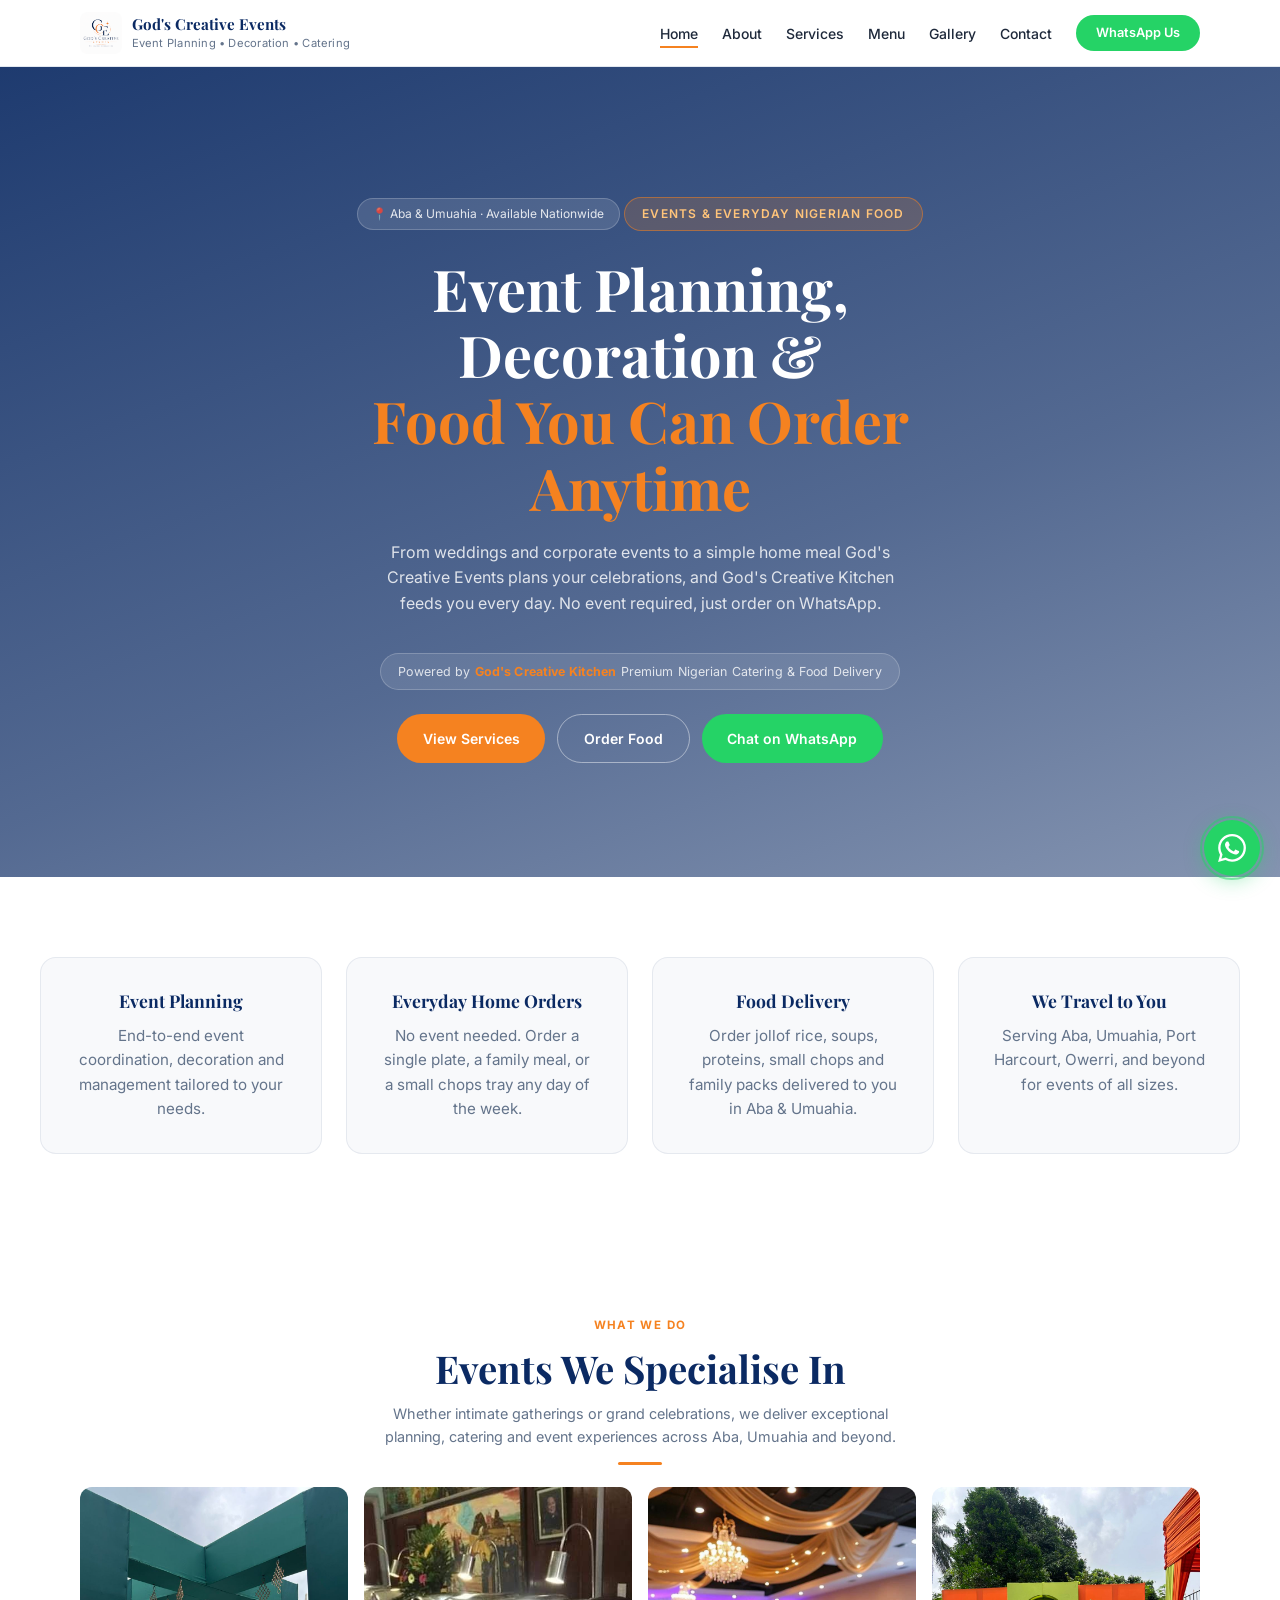
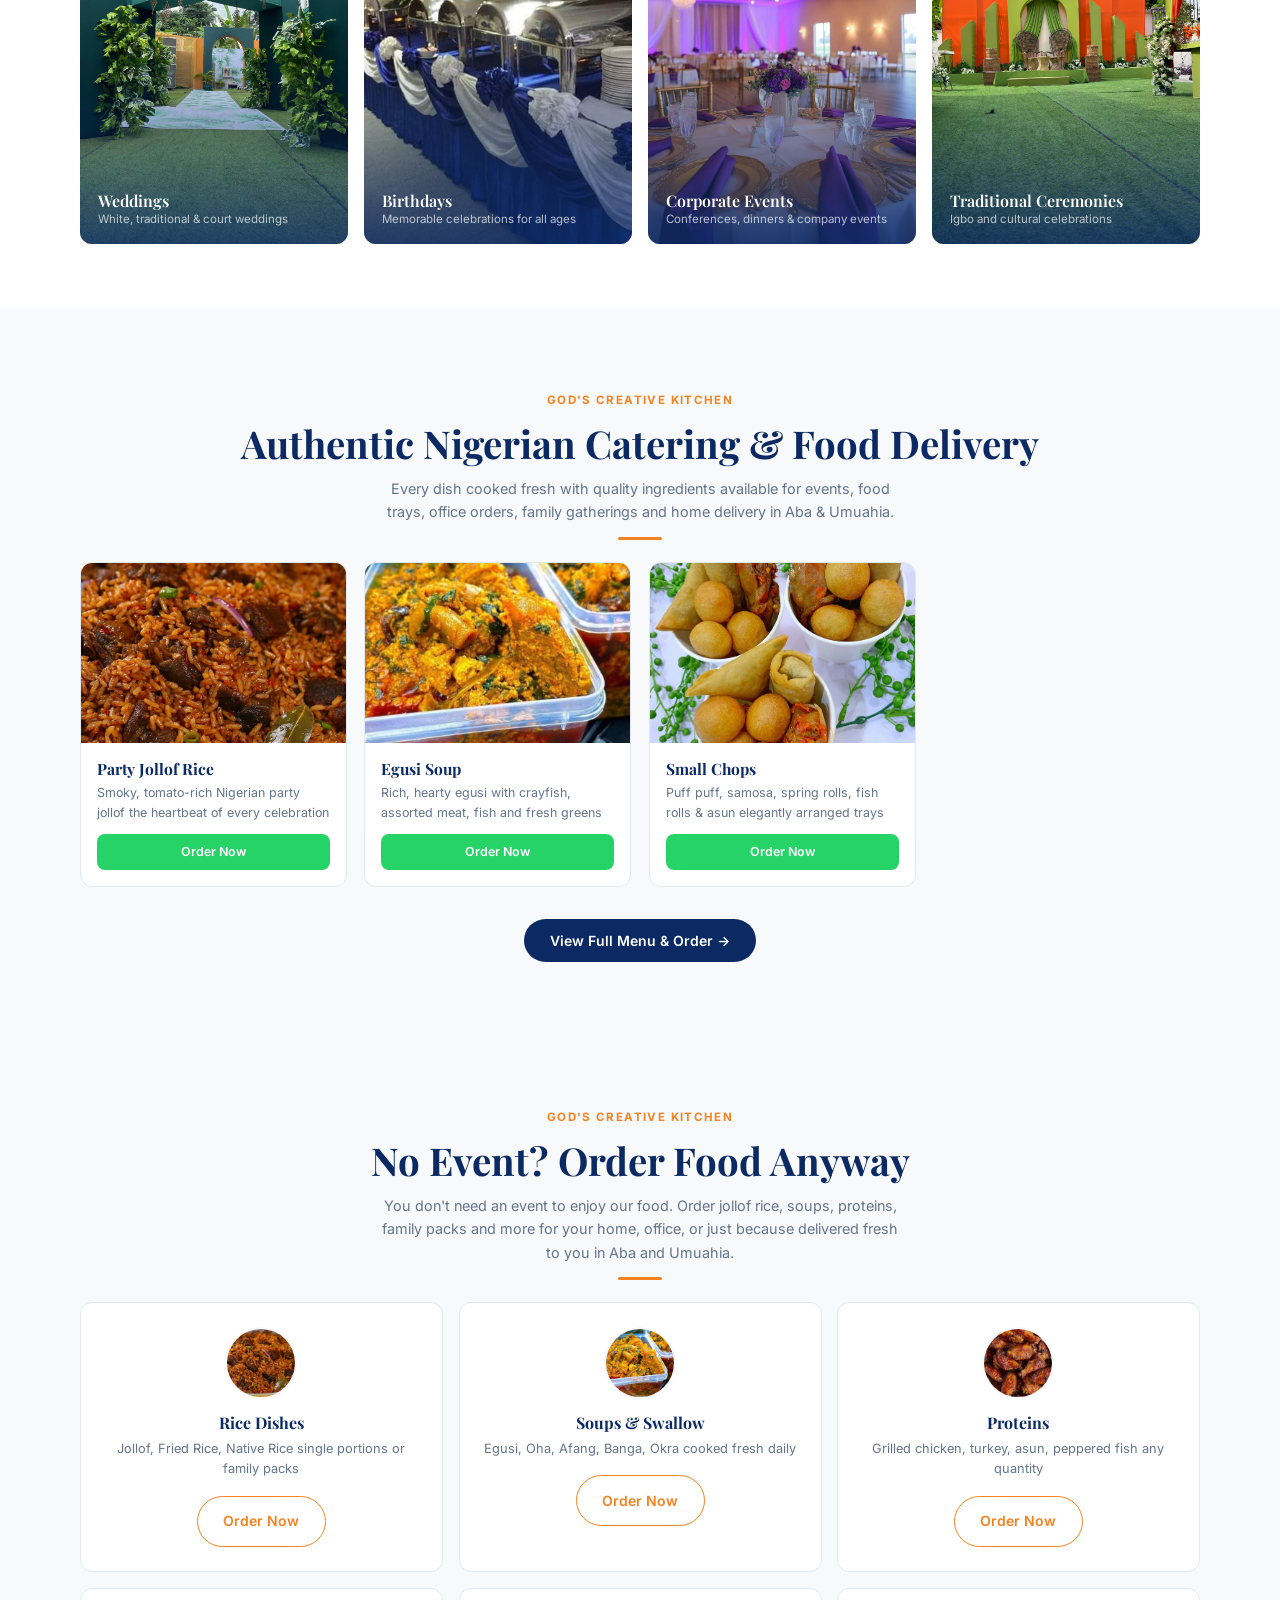
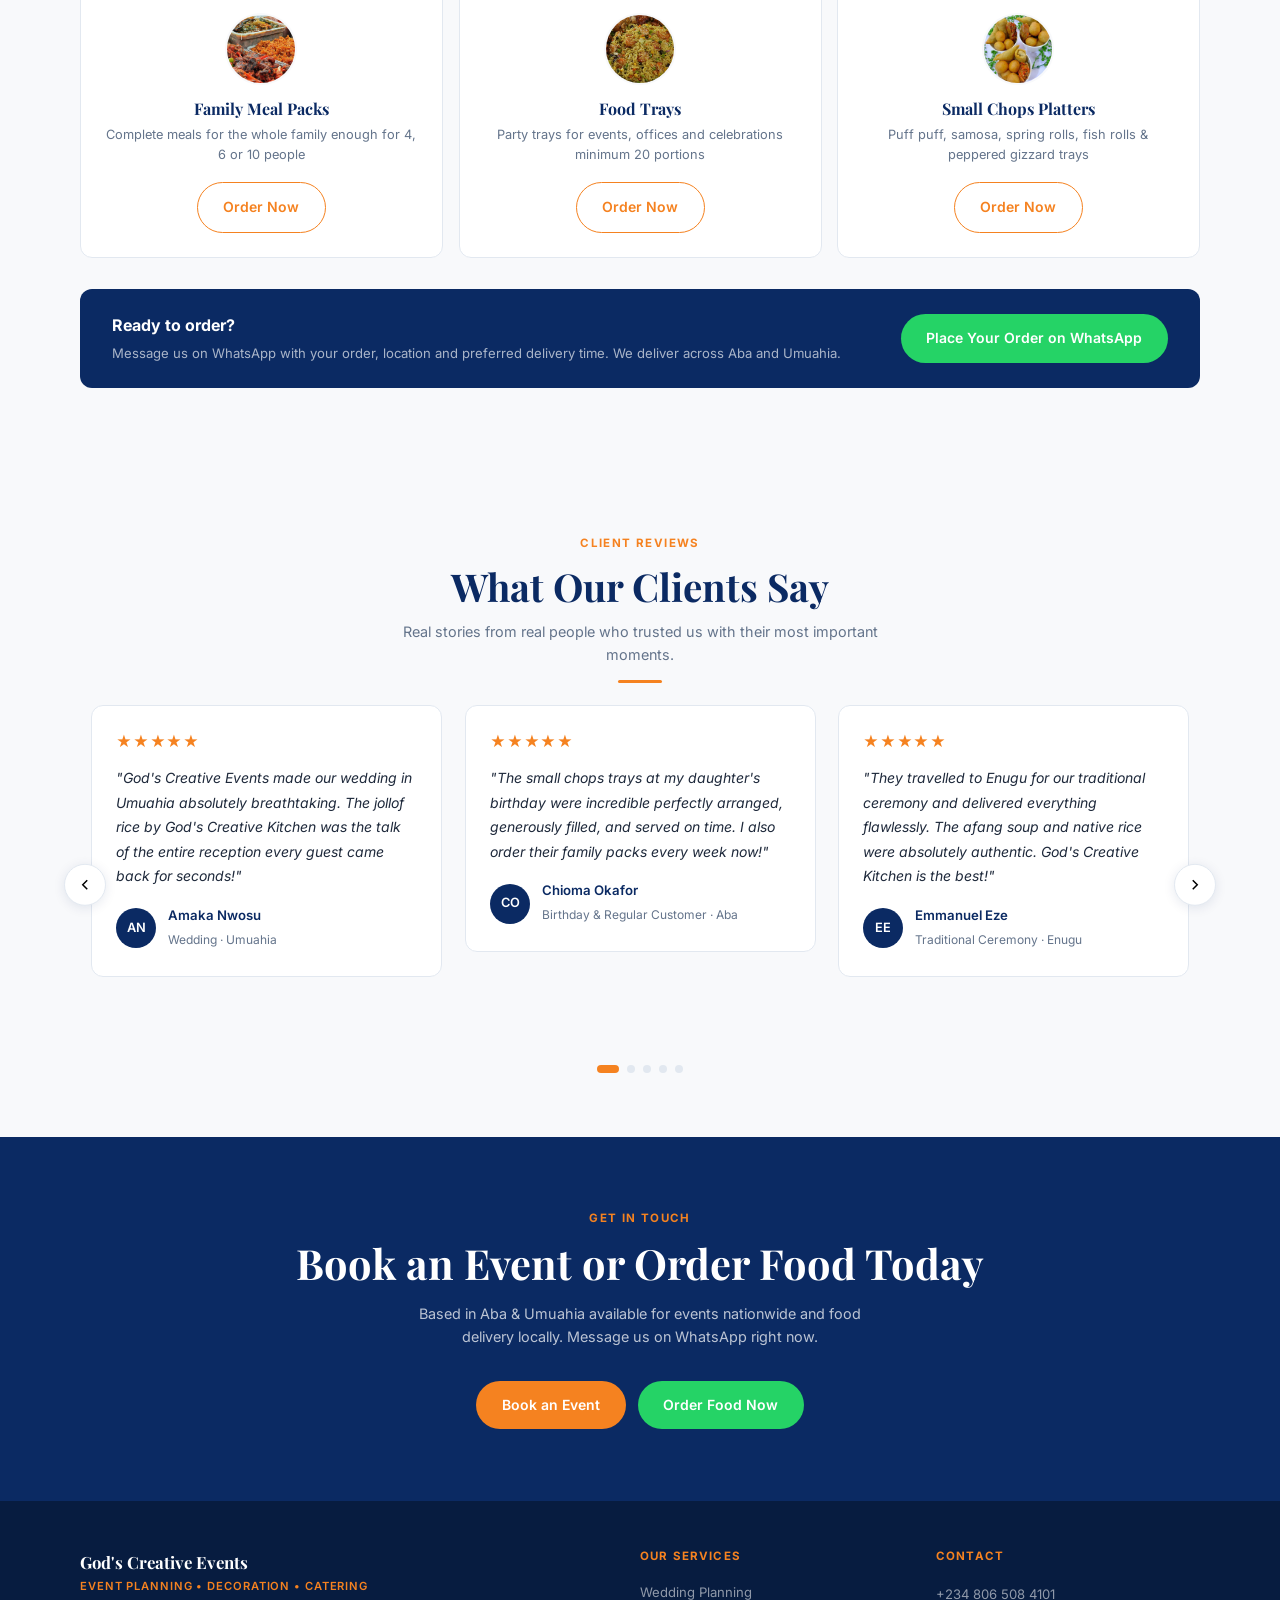
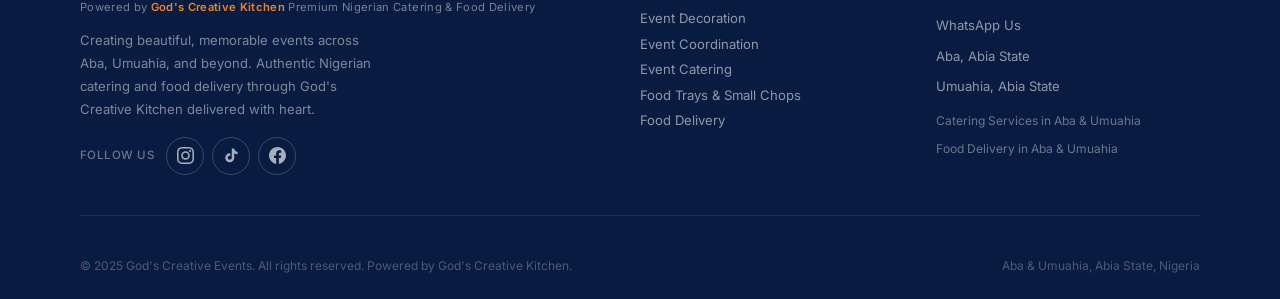
<file: index.html>
<!DOCTYPE html>
<html lang="en">
<head>
<meta charset="UTF-8">
<meta name="viewport" content="width=device-width, initial-scale=1.0">
<title>God's Creative Events – Event Planning, Decoration & Catering in Aba & Umuahia | God's Creative Kitchen</title>
<meta name="description" content="God's Creative Events offers premium event planning, decoration, coordination and catering in Aba and Umuahia. Food delivery, food trays, small chops, corporate catering and Nigerian cuisine powered by God's Creative Kitchen.">
<meta name="keywords" content="Catering Services in Aba, Catering Services in Umuahia, Food Delivery in Aba, Food Delivery in Umuahia, Event Catering, Nigerian Catering, Wedding Catering, Corporate Catering, Food Trays, Small Chops, Online Food Delivery, Event Planning Aba, Event Decoration Umuahia, Cocktail Bar Aba, Cocktail Catering Nigeria">
<link href="https://fonts.googleapis.com/css2?family=Playfair+Display:ital,wght@0,400;0,600;0,700;1,400&family=Inter:wght@300;400;500;600&display=swap" rel="stylesheet">
<link rel="icon" type="image/png" href="images/logo.png">
<link rel="apple-touch-icon" href="images/logo.png">
<link rel="stylesheet" href="style.css">
<link rel="stylesheet" href="style-additions.css">
<link rel="stylesheet" href="style-additions.css">
<link rel="stylesheet" href="style-premium.css">
</head>
<body>

<!-- ====================== NAVBAR ====================== -->
<nav class="nav">
  <div class="nav-inner">
    <div class="nav-logo" onclick="showPage('home')">
      <div class="nav-logo-img">
        <img src="images/logo.png" alt="God's Creative Events Logo">
      </div>
      <div class="nav-logo-text">
        <strong>God's Creative Events</strong>
        <span>Event Planning &bull; Decoration &bull; Catering</span>
      </div>
    </div>
    <div class="nav-links">
      <button onclick="showPage('home')" class="active">Home</button>
      <button onclick="showPage('about')">About</button>
      <button onclick="showPage('services')">Services</button>
      <button onclick="showPage('menu')">Menu</button>
      <button onclick="showPage('gallery')">Gallery</button>
      <button onclick="showPage('contact')">Contact</button>
      <a href="https://wa.me/2348065084101?text=Hello%2C%20I%20would%20like%20to%20enquire%20about%20your%20services." class="btn btn-wa l-wa" target="_blank">WhatsApp Us</a>
    </div>
    <button class="nav-hamburger" onclick="toggleMenu()" aria-label="Menu">
      <svg viewBox="0 0 24 24"><line x1="3" y1="6" x2="21" y2="6"/><line x1="3" y1="12" x2="21" y2="12"/><line x1="3" y1="18" x2="21" y2="18"/></svg>
    </button>
  </div>
</nav>
<div class="nav-mobile" id="mobileNav">
  <button onclick="showPage('home');closeMenu()">Home</button>
  <button onclick="showPage('about');closeMenu()">About Us</button>
  <button onclick="showPage('services');closeMenu()">Services</button>
  <button onclick="showPage('menu');closeMenu()">Menu</button>
  <button onclick="showPage('gallery');closeMenu()">Gallery</button>
  <button onclick="showPage('contact');closeMenu()">Contact</button>
  <a href="https://wa.me/2348065084101?text=Hello%2C%20I%20would%20like%20to%20enquire%20about%20your%20services." class="btn m-wa" target="_blank" onclick="closeMenu()">Chat on WhatsApp</a>
</div>

<!-- ====================== HOME PAGE ====================== -->
<div class="page active" id="page-home">
  
<!-- HERO -->
<section class="hero">
  <div class="hero-bg">
    <div class="hero-slide" style="background-image:url('images/hero.jpg')"></div>
    <div class="hero-slide" style="background-image:url('images/events/wedding.jpg')"></div>
    <div class="hero-slide" style="background-image:url('images/events/corporate.jpg')"></div>
    <div class="hero-slide" style="background-image:url('images/menu/jollof-rice.jpg')"></div>
  </div>
  <div class="hero-overlay"></div>
  <div class="hero-content">
  <div class="location-badge">📍 Aba &amp; Umuahia · Available Nationwide</div>
  <div class="hero-badge">Events &amp; Everyday Nigerian Food</div>
  <h1>Event Planning, Decoration &amp;<br><em>Food You Can Order Anytime</em></h1>
  <p>From weddings and corporate events to a simple home meal  God's Creative Events plans your celebrations, and God's Creative Kitchen feeds you every day. No event required, just order on WhatsApp.</p>
  <div class="powered-badge">Powered by <strong>God's Creative Kitchen</strong>  Premium Nigerian Catering &amp; Food Delivery</div>
  <div class="hero-btns">
  <button class="btn btn-primary" onclick="showPage('services')">View Services</button>
  <button class="btn btn-outline-white" onclick="showPage('menu')">Order Food</button>
  <a href="https://wa.me/2348065084101?text=Hello%2C%20I%27d%20like%20to%20discuss%20an%20upcoming%20event." class="btn btn-wa" target="_blank">Chat on WhatsApp</a>
  </div>
  </div>
  </section>

  <!-- TRUST BAR -->
  <section class="trust">
    <div class="trust-inner">
      <div class="trust-item">
        <h3>Event Planning</h3>
        <p>End-to-end event coordination, decoration and management tailored to your needs.</p>
      </div>
      <div class="trust-item">
        <h3>Everyday Home Orders</h3>
        <p>No event needed. Order a single plate, a family meal, or a small chops tray any day of the week.</p>
      </div>
      <div class="trust-item">
        <h3>Food Delivery</h3>
        <p>Order jollof rice, soups, proteins, small chops and family packs delivered to you in Aba &amp; Umuahia.</p>
      </div>
      <div class="trust-item">
        <h3>We Travel to You</h3>
        <p>Serving Aba, Umuahia, Port Harcourt, Owerri, and beyond for events of all sizes.</p>
      </div>
    </div>
  </section>

  <!-- EVENTS WE DO -->
  <section class="section">
    <div class="section-inner">
      <div class="section-header">
        <span class="eyebrow">What We Do</span>
        <h2>Events We Specialise In</h2>
        <p>Whether intimate gatherings or grand celebrations, we deliver exceptional planning, catering and event experiences across Aba, Umuahia and beyond.</p>
        <div class="ornament"></div>
      </div>
      <div class="events-grid">
        <div class="event-card">
          <div class="ev-img"><img src="images/events/wedding.jpg" alt="Wedding Catering and Planning in Aba Umuahia" loading="lazy"></div>
          <div class="ev-overlay"><div class="ev-label">Weddings<span class="ev-sub">White, traditional &amp; court weddings</span></div></div>
        </div>
        <div class="event-card">
          <div class="ev-img"><img src="images/events/birthday.jpg" alt="Birthday Party Catering in Aba" loading="lazy"></div>
          <div class="ev-overlay"><div class="ev-label">Birthdays<span class="ev-sub">Memorable celebrations for all ages</span></div></div>
        </div>
        <div class="event-card">
          <div class="ev-img"><img src="images/events/corporate.jpg" alt="Corporate Catering in Umuahia" loading="lazy"></div>
          <div class="ev-overlay"><div class="ev-label">Corporate Events<span class="ev-sub">Conferences, dinners &amp; company events</span></div></div>
        </div>
        <div class="event-card">
          <div class="ev-img"><img src="images/events/traditional.jpg" alt="Traditional Ceremony Catering Igbo" loading="lazy"></div>
          <div class="ev-overlay"><div class="ev-label">Traditional Ceremonies<span class="ev-sub">Igbo and cultural celebrations</span></div></div>
        </div>
      </div>
    </div>
  </section>

  <!-- FOOD PREVIEW -->
  <section class="section section-alt">
    <div class="section-inner">
      <div class="section-header">
        <span class="eyebrow">God's Creative Kitchen</span>
        <h2>Authentic Nigerian Catering &amp; Food Delivery</h2>
        <p>Every dish cooked fresh with quality ingredients  available for events, food trays, office orders, family gatherings and home delivery in Aba &amp; Umuahia.</p>
        <div class="ornament"></div>
      </div>
      <div class="food-grid">
        <div class="food-card">
          <div class="food-img"><img src="images/menu/jollof-rice.jpg" alt="Jollof Rice Delivery Aba Umuahia"></div>
          <div class="food-body">
            <h4>Party Jollof Rice</h4>
            <p>Smoky, tomato-rich Nigerian party jollof  the heartbeat of every celebration</p>
            <a href="https://wa.me/2348065084101?text=Hello%2C%20I%20would%20like%20to%20order%20Jollof%20Rice." class="btn btn-wa" target="_blank">Order Now</a>
          </div>
        </div>
        <div class="food-card">
          <div class="food-img"><img src="images/menu/egusi-soup.jpg" alt="Egusi Soup Nigerian Catering"></div>
          <div class="food-body">
            <h4>Egusi Soup</h4>
            <p>Rich, hearty egusi with crayfish, assorted meat, fish and fresh greens</p>
            <a href="https://wa.me/2348065084101?text=Hello%2C%20I%20would%20like%20to%20order%20Egusi%20Soup." class="btn btn-wa" target="_blank">Order Now</a>
          </div>
        </div>
        <div class="food-card">
          <div class="food-img"><img src="images/menu/small-chops.jpg" alt="Small Chops Delivery Aba"></div>
          <div class="food-body">
            <h4>Small Chops</h4>
            <p>Puff puff, samosa, spring rolls, fish rolls &amp; asun  elegantly arranged trays</p>
            <a href="https://wa.me/2348065084101?text=Hello%2C%20I%20would%20like%20to%20order%20Small%20Chops." class="btn btn-wa" target="_blank">Order Now</a>
          </div>
        </div>
      </div>
      <div class="text-center mt-2">
        <button class="btn btn-navy" onclick="showPage('menu')">View Full Menu &amp; Order →</button>
      </div>
    </div>
  </section>

  <!-- ORDER FOR DELIVERY SECTION -->
  <section class="section section-alt">
    <div class="section-inner">
      <div class="section-header">
        <span class="eyebrow">God's Creative Kitchen</span>
        <h2>No Event? Order Food Anyway</h2>
        <p>You don't need an event to enjoy our food. Order jollof rice, soups, proteins, family packs and more for your home, office, or just because  delivered fresh to you in Aba and Umuahia.</p>
        <div class="ornament"></div>
      </div>
      <div class="delivery-grid">
        <div class="delivery-card">
          <div class="delivery-img"><img src="images/menu/jollof-rice.jpg" alt="Rice Dishes Delivery"></div>
          <h4>Rice Dishes</h4>
          <p>Jollof, Fried Rice, Native Rice  single portions or family packs</p>
          <a href="https://wa.me/2348065084101?text=Hello%2C%20I%20would%20like%20to%20order%20Rice%20for%20delivery." class="btn btn-orange-outline" target="_blank">Order Now</a>
        </div>
        <div class="delivery-card">
          <div class="delivery-img"><img src="images/menu/egusi-soup.jpg" alt="Soups and Swallow Delivery"></div>
          <h4>Soups &amp; Swallow</h4>
          <p>Egusi, Oha, Afang, Banga, Okra  cooked fresh daily</p>
          <a href="https://wa.me/2348065084101?text=Hello%2C%20I%20would%20like%20to%20order%20Soup%20for%20delivery." class="btn btn-orange-outline" target="_blank">Order Now</a>
        </div>
        <div class="delivery-card">
          <div class="delivery-img"><img src="images/menu/proteins-chicken.jpg" alt="Proteins Delivery"></div>
          <h4>Proteins</h4>
          <p>Grilled chicken, turkey, asun, peppered fish  any quantity</p>
          <a href="https://wa.me/2348065084101?text=Hello%2C%20I%20would%20like%20to%20order%20Proteins%20for%20delivery." class="btn btn-orange-outline" target="_blank">Order Now</a>
        </div>
        <div class="delivery-card">
          <div class="delivery-img"><img src="images/menu/Family-Meal-Packs.jpg" alt="Family Meal Packs Delivery"></div>
          <h4>Family Meal Packs</h4>
          <p>Complete meals for the whole family  enough for 4, 6 or 10 people</p>
          <a href="https://wa.me/2348065084101?text=Hello%2C%20I%20would%20like%20to%20order%20a%20Family%20Meal%20Pack." class="btn btn-orange-outline" target="_blank">Order Now</a>
        </div>
        <div class="delivery-card">
          <div class="delivery-img"><img src="images/menu/fried-rice.jpg" alt="Food Trays Delivery"></div>
          <h4>Food Trays</h4>
          <p>Party trays for events, offices and celebrations  minimum 20 portions</p>
          <a href="https://wa.me/2348065084101?text=Hello%2C%20I%20would%20like%20to%20order%20Food%20Trays." class="btn btn-orange-outline" target="_blank">Order Now</a>
        </div>
        <div class="delivery-card">
          <div class="delivery-img"><img src="images/menu/small-chops.jpg" alt="Small Chops Platters Delivery"></div>
          <h4>Small Chops Platters</h4>
          <p>Puff puff, samosa, spring rolls, fish rolls &amp; peppered gizzard trays</p>
          <a href="https://wa.me/2348065084101?text=Hello%2C%20I%20would%20like%20to%20order%20Small%20Chops." class="btn btn-orange-outline" target="_blank">Order Now</a>
        </div>
      </div>
      <div class="delivery-cta-box">
        <div>
          <strong>Ready to order?</strong>
          <p>Message us on WhatsApp with your order, location and preferred delivery time. We deliver across Aba and Umuahia.</p>
        </div>
        <a href="https://wa.me/2348065084101?text=Hello%20God%27s%20Creative%20Kitchen%21%20I%20would%20like%20to%20place%20a%20food%20order." class="btn btn-wa" target="_blank">Place Your Order on WhatsApp</a>
      </div>
    </div>
  </section>

  <!-- TESTIMONIALS CAROUSEL (HOME) -->
  <section class="section section-alt">
    <div class="section-inner">
      <div class="section-header">
        <span class="eyebrow">Client Reviews</span>
        <h2>What Our Clients Say</h2>
        <p>Real stories from real people who trusted us with their most important moments.</p>
        <div class="ornament"></div>
      </div>

      <div class="reviews-carousel-outer">
        <button class="carousel-btn carousel-prev" onclick="carouselMove(-1)" aria-label="Previous review">
          <svg viewBox="0 0 24 24"><polyline points="15 18 9 12 15 6"/></svg>
        </button>
        <button class="carousel-btn carousel-next" onclick="carouselMove(1)" aria-label="Next review">
          <svg viewBox="0 0 24 24"><polyline points="9 18 15 12 9 6"/></svg>
        </button>
        <div class="reviews-carousel-wrapper">
          <div class="reviews-track" id="reviewsTrack">

            <div class="review-slide">
              <div class="testi-card">
                <div class="testi-stars">★★★★★</div>
                <blockquote>"God's Creative Events made our wedding in Umuahia absolutely breathtaking. The jollof rice by God's Creative Kitchen was the talk of the entire reception  every guest came back for seconds!"</blockquote>
                <div class="testi-author">
                  <div class="testi-avatar">AN</div>
                  <div class="testi-info"><strong>Amaka Nwosu</strong><span>Wedding · Umuahia</span></div>
                </div>
              </div>
            </div>

            <div class="review-slide">
              <div class="testi-card">
                <div class="testi-stars">★★★★★</div>
                <blockquote>"The small chops trays at my daughter's birthday were incredible  perfectly arranged, generously filled, and served on time. I also order their family packs every week now!"</blockquote>
                <div class="testi-author">
                  <div class="testi-avatar">CO</div>
                  <div class="testi-info"><strong>Chioma Okafor</strong><span>Birthday &amp; Regular Customer · Aba</span></div>
                </div>
              </div>
            </div>

            <div class="review-slide">
              <div class="testi-card">
                <div class="testi-stars">★★★★★</div>
                <blockquote>"They travelled to Enugu for our traditional ceremony and delivered everything flawlessly. The afang soup and native rice were absolutely authentic. God's Creative Kitchen is the best!"</blockquote>
                <div class="testi-author">
                  <div class="testi-avatar">EE</div>
                  <div class="testi-info"><strong>Emmanuel Eze</strong><span>Traditional Ceremony · Enugu</span></div>
                </div>
              </div>
            </div>

            <div class="review-slide">
              <div class="testi-card">
                <div class="testi-stars">★★★★★</div>
                <blockquote>"We hired them for our company's annual dinner in Aba and everything was seamless. The food catering was professional from start to finish and every guest was thoroughly impressed with the service."</blockquote>
                <div class="testi-author">
                  <div class="testi-avatar">OA</div>
                  <div class="testi-info"><strong>Obiageli Ananwu</strong><span>Corporate Event · Port Harcourt</span></div>
                </div>
              </div>
            </div>

            <div class="review-slide">
              <div class="testi-card">
                <div class="testi-stars">★★★★★</div>
                <blockquote>"I've been ordering family meal packs from God's Creative Kitchen every Friday for over six months. The egusi soup and fried rice are consistently delicious  just like home cooking. Delivery is always prompt too!"</blockquote>
                <div class="testi-author">
                  <div class="testi-avatar">NK</div>
                  <div class="testi-info"><strong>Nkechi Kalu</strong><span>Regular Customer · Umuahia</span></div>
                </div>
              </div>
            </div>

            <div class="review-slide">
              <div class="testi-card">
                <div class="testi-stars">★★★★★</div>
                <blockquote>"The decoration for my son's naming ceremony was beyond what I imagined. Every detail was carefully thought through  the colour scheme, the centrepieces, the welcome area. Our guests were genuinely impressed!"</blockquote>
                <div class="testi-author">
                  <div class="testi-avatar">FM</div>
                  <div class="testi-info"><strong>Funmi Madueke</strong><span>Naming Ceremony · Aba</span></div>
                </div>
              </div>
            </div>

            <div class="review-slide">
              <div class="testi-card">
                <div class="testi-stars">★★★★★</div>
                <blockquote>"Booked them for our office conference lunch in Umuahia and everyone loved the food. The service was professional, quantities were generous, and they cleaned up beautifully after. Will definitely use again!"</blockquote>
                <div class="testi-author">
                  <div class="testi-avatar">CI</div>
                  <div class="testi-info"><strong>Chukwuemeka Iroha</strong><span>Corporate Lunch · Owerri</span></div>
                </div>
              </div>
            </div>

          </div><!-- /reviews-track -->
        </div>
        <div class="carousel-dots" id="carouselDots"></div>
      </div>

    </div>
  </section>

  <!-- HOME CTA -->
  <section class="cta-section">
    <span class="eyebrow">Get In Touch</span>
    <h2>Book an Event or Order Food Today</h2>
    <p>Based in Aba &amp; Umuahia  available for events nationwide and food delivery locally. Message us on WhatsApp right now.</p>
    <div style="display:flex;flex-wrap:wrap;gap:.75rem;justify-content:center">
      <a href="https://wa.me/2348065084101?text=Hello%2C%20I%20would%20like%20to%20plan%20an%20event." class="btn btn-primary" target="_blank">Book an Event</a>
      <a href="https://wa.me/2348065084101?text=Hello%20God%27s%20Creative%20Kitchen%21%20I%20would%20like%20to%20order%20food." class="btn btn-wa" target="_blank">Order Food Now</a>
    </div>
  </section>

</div><!-- /page-home -->

<!-- ====================== ABOUT PAGE ====================== -->
<div class="page" id="page-about">
  <div class="page-hero">
    <span class="eyebrow" style="color:var(--orange)">Our Story</span>
    <h1>About God's Creative Events</h1>
    <p>Passionate event planners, decorators and caterers from the heart of  Nigeria  dedicated to turning your vision into beautiful reality.</p>
    <div class="ornament"></div>
  </div>
  <section class="section section-alt">
    <div class="section-inner">
      <div class="stat-grid">
        <div class="stat-box"><strong>500+</strong><span>Events Delivered</span></div>
        <div class="stat-box"><strong>8+</strong><span>Years Experience</span></div>
        <div class="stat-box"><strong>2</strong><span>Branches (Aba &amp; Umuahia)</span></div>
        <div class="stat-box"><strong>100%</strong><span>Client Satisfaction</span></div>
      </div>
    </div>
  </section>
  <section class="section">
    <div class="section-inner">
      <div class="section-header">
        <span class="eyebrow">Who We Are</span>
        <h2>Our Story</h2>
        <div class="ornament"></div>
      </div>
      <p style="color:var(--text-muted);font-size:.925rem;line-height:1.9;max-width:680px;margin:0 auto 2rem;text-align:center">God's Creative Events was born from a deep passion for creating beautiful, meaningful experiences rooted in Nigerian culture.
         Based across Aba and Umuahia in Abia State, we have grown into one of Southeast Nigeria's most trusted event planning, decoration and catering companies. We have had the honour of serving weddings, traditional Igbo ceremonies, corporate functions, and birthday celebrations  bringing the same dedication, creativity, and warmth to every single event. And when our clients need us further afield, we travel  because no event is too far when excellence is the standard.</p>
      <div class="mv-grid">
        <div class="mv-card mission">
          <h3>Our Mission</h3>
          <p>To deliver exceptional event planning, decoration and catering rooted in authentic Nigerian culture  combining professional excellence with warm, personal service that makes every event uniquely memorable for our clients and their guests.</p>
        </div>
        <div class="mv-card vision">
          <h3>Our Vision</h3>
          <p>To be the most trusted event planning and catering company in  Nigeria  known for authenticity, creativity, reliability, and the ability to bring any vision to life with elegance and grace.</p>
        </div>
      </div>
    </div>
  </section>

  <!-- GOD'S CREATIVE KITCHEN DIVISION SECTION -->
  <section class="section section-alt">
    <div class="section-inner">
      <div class="section-header">
        <span class="eyebrow">Our Food Division</span>
        <h2>God's Creative Kitchen</h2>
        <p>Our official catering, food service and delivery division  feeding everyday homes and powering events across Aba and Umuahia.</p>
        <div class="ornament"></div>
      </div>
      <div class="kitchen-intro">
        <p>God's Creative Kitchen is the catering and food delivery arm of God's Creative Events. While our events team handles planning, decoration and coordination, God's Creative Kitchen focuses entirely on delivering exceptional Nigerian food  whether you're feeding 500 guests at a wedding or ordering a family meal pack for dinner tonight.</p>
      </div>
      <div class="why-grid" style="margin-top:1.75rem">
        <div class="why-card"><div class="why-num">1</div><div><h4>Event Catering</h4><p>Full catering services for weddings, birthdays, corporate events and traditional ceremonies in Aba, Umuahia and beyond.</p></div></div>
        <div class="why-card"><div class="why-num">2</div><div><h4>Food Trays &amp; Party Packs</h4><p>Beautifully packaged food trays for events of any size  rice, soups, proteins and small chops.</p></div></div>
        <div class="why-card"><div class="why-num">3</div><div><h4>Corporate Catering</h4><p>Office lunches, conference catering, executive buffets and corporate dinner services across Aba and Umuahia.</p></div></div>
        <div class="why-card"><div class="why-num">4</div><div><h4>Small Chops</h4><p>Puff puff, samosa, spring rolls, fish rolls and peppered gizzard  elegantly plattered for any occasion.</p></div></div>
        <div class="why-card"><div class="why-num">5</div><div><h4>Family Meal Packages</h4><p>Complete meals for families  portions for 4, 6 or 10 people, freshly cooked and ready to enjoy.</p></div></div>
        <div class="why-card"><div class="why-num">6</div><div><h4>Online Food Delivery</h4><p>Order jollof rice, soups, proteins and more via WhatsApp and receive delivery right to your door in Aba and Umuahia.</p></div></div>
      </div>
      <div class="text-center mt-2">
        <a href="https://wa.me/2348065084101?text=Hello%20God%27s%20Creative%20Kitchen%21%20I%20would%20like%20to%20place%20a%20food%20order." class="btn btn-wa" target="_blank">Order from God's Creative Kitchen</a>
      </div>
    </div>
  </section>

  <section class="section">
    <div class="section-inner">
      <div class="section-header">
        <span class="eyebrow">Why Choose Us</span>
        <h2>What Makes Us Different</h2>
        <div class="ornament"></div>
      </div>
      <div class="why-grid">
        <div class="why-card"><div class="why-num">1</div><div><h4>We Listen First</h4><p>Every event and every order starts with understanding exactly what you need.</p></div></div>
        <div class="why-card"><div class="why-num">2</div><div><h4>Authentic Nigerian Cuisine</h4><p>We cook the real thing  fresh ingredients, authentic recipes, right quantity every time.</p></div></div>
        <div class="why-card"><div class="why-num">3</div><div><h4>We Travel to You</h4><p>Based in Aba and Umuahia, serving events across Southeast Nigeria and beyond.</p></div></div>
        <div class="why-card"><div class="why-num">4</div><div><h4>Creative Decoration</h4><p>Our styling team transforms any venue into a stunning visual experience with bespoke décor.</p></div></div>
        <div class="why-card"><div class="why-num">5</div><div><h4>Always On Time</h4><p>Setup, food service, and cleanup always happen exactly when promised.</p></div></div>
        <div class="why-card"><div class="why-num">6</div><div><h4>Transparent Pricing</h4><p>No hidden charges. All costs discussed and agreed before we begin no surprises.</p></div></div>
      </div>
    </div>
  </section>
  <section class="cta-section">
    <span class="eyebrow">Let's Connect</span>
    <h2>Ready to Plan or Order?</h2>
    <p>Reach out today on WhatsApp whether you're planning an event or ordering food, we're ready to help.</p>
    <div style="display:flex;flex-wrap:wrap;gap:.75rem;justify-content:center">
      <a href="https://wa.me/2348065084101?text=Hello%2C%20I%27d%20like%20to%20plan%20an%20event." class="btn btn-primary" target="_blank">Book an Event</a>
      <a href="https://wa.me/2348065084101?text=Hello%20God%27s%20Creative%20Kitchen%21%20I%20want%20to%20order%20food." class="btn btn-wa" target="_blank">Order Food Now</a>
    </div>
  </section>
</div>

<!-- ====================== SERVICES PAGE ====================== -->
<div class="page" id="page-services">
  <div class="page-hero">
    <span class="eyebrow" style="color:var(--orange)">What We Offer</span>
    <h1>Our Services</h1>
    <p>Premium event planning &amp; decoration by God's Creative Events. Authentic Nigerian catering &amp; food delivery by God's Creative Kitchen.</p>
    <div class="ornament"></div>
  </div>

  <section class="section">
    <div class="section-inner">

      <!-- GOD'S CREATIVE EVENTS DIVISION -->
      <div class="division-header">
        <div class="division-label events-label">God's Creative Events</div>
        <h2>Event Planning &amp; Decoration</h2>
        <p>Professional planning, styling and coordination for every type of event in Aba, Umuahia and across Nigeria.</p>
      </div>
      <div class="svc-page-grid" style="margin-bottom:3rem">

        <div class="svc-page-card">
          <div class="svc-page-img"><img src="images/events/wedding.jpg" alt="Wedding Planning and Catering Aba Umuahia"></div>
          <div class="svc-page-top"><h3>Wedding Planning</h3><p>Full wedding management  from venue sourcing to final goodbye</p></div>
          <div class="svc-page-body">
            <ul class="feat-list">
              <li>Venue sourcing &amp; coordination</li>
              <li>Ceremony &amp; reception planning</li>
              <li>Bridal table &amp; hall décor</li>
              <li>Guest logistics &amp; coordination</li>
              <li>Full wedding catering by God's Creative Kitchen</li>
              <li>Wedding cake sourcing</li>
            </ul>
            <a href="https://wa.me/2348065084101?text=Hello%2C%20I%27d%20like%20to%20enquire%20about%20wedding%20planning." class="btn btn-wa" target="_blank" style="width:100%">Enquire on WhatsApp</a>
          </div>
        </div>

        <div class="svc-page-card">
          <div class="svc-page-img"><img src="images/events/birthday.jpg" alt="Birthday Party Planning and Decoration Aba"></div>
          <div class="svc-page-top"><h3>Event Decoration &amp; Styling</h3><p>Transforming venues into stunning visual experiences</p></div>
          <div class="svc-page-body">
            <ul class="feat-list">
              <li>Floral arrangements</li>
              <li>Chair, table &amp; linen styling</li>
              <li>Backdrop &amp; photo wall design</li>
              <li>Balloon sculpture &amp; art</li>
              <li>Centrepiece &amp; table design</li>
              <li>Lighting &amp; ambiance setup</li>
            </ul>
            <a href="https://wa.me/2348065084101?text=Hello%2C%20I%20need%20event%20decoration%20services." class="btn btn-wa" target="_blank" style="width:100%">Enquire on WhatsApp</a>
          </div>
        </div>

        <div class="svc-page-card">
          <div class="svc-page-img"><img src="images/events/Event-corporate.jpg" alt="Corporate Event Coordination Umuahia"></div>
          <div class="svc-page-top"><h3>Event Coordination</h3><p>Professional day-of and full coordination for events of all sizes</p></div>
          <div class="svc-page-body">
            <ul class="feat-list">
              <li>Full event day management</li>
              <li>Vendor &amp; supplier coordination</li>
              <li>Timeline &amp; schedule management</li>
              <li>Guest reception &amp; logistics</li>
              <li>Corporate &amp; private events</li>
              <li>Traditional ceremony coordination</li>
            </ul>
            <a href="https://wa.me/2348065084101?text=Hello%2C%20I%20need%20event%20coordination%20services." class="btn btn-wa" target="_blank" style="width:100%">Enquire on WhatsApp</a>
          </div>
        </div>

      </div>

      <!-- DIVIDER -->
      <div class="division-divider"></div>

      <!-- GOD'S CREATIVE KITCHEN DIVISION -->
      <div class="division-header">
        <div class="division-label kitchen-label">God's Creative Kitchen</div>
        <h2>Catering &amp; Food Delivery</h2>
        <p>Authentic Nigerian catering for events of any size  plus everyday food delivery, food trays, corporate meals and family packs in Aba and Umuahia.</p>
      </div>
      <div class="svc-page-grid">

        <div class="svc-page-card">
          <div class="svc-page-img"><img src="images/menu/Event-Catering.jpg" alt="Nigerian Event Catering Aba Umuahia"></div>
          <div class="svc-page-top"><h3>Event Catering</h3><p>Full Nigerian catering for weddings, birthdays &amp; corporate events</p></div>
          <div class="svc-page-body">
            <ul class="feat-list">
              <li>Party Jollof Rice, Fried Rice, Native Rice</li>
              <li>Assorted Nigerian soups</li>
              <li>Grilled &amp; peppered proteins</li>
              <li>Small chops &amp; finger foods</li>
              <li>Trained serving &amp; kitchen staff</li>
              <li>Available for any guest count</li>
            </ul>
            <a href="https://wa.me/2348065084101?text=Hello%2C%20I%27d%20like%20to%20book%20catering%20for%20my%20event." class="btn btn-wa" target="_blank" style="width:100%">Book Catering</a>
          </div>
        </div>

        <div class="svc-page-card">
          <div class="svc-page-img"><img src="images/menu/small-chops.jpg" alt="Small Chops Food Trays Aba Umuahia"></div>
          <div class="svc-page-top"><h3>Food Trays &amp; Small Chops</h3><p>Beautifully packaged trays for events, offices and celebrations</p></div>
          <div class="svc-page-body">
            <ul class="feat-list">
              <li>Rice dish trays (min. 20 portions)</li>
              <li>Soup &amp; swallow trays</li>
              <li>Protein trays  chicken, turkey, fish, asun</li>
              <li>Puff puff, samosa, spring rolls, fish rolls</li>
              <li>Peppered gizzard &amp; assorted small chops</li>
              <li>Elegantly arranged &amp; labelled</li>
            </ul>
            <a href="https://wa.me/2348065084101?text=Hello%2C%20I%20would%20like%20to%20order%20Food%20Trays%20or%20Small%20Chops." class="btn btn-wa" target="_blank" style="width:100%">Order Trays</a>
          </div>
        </div>

        <div class="svc-page-card">
          <div class="svc-page-img"><img src="images/events/Corporate-Meals.jpg" alt="Corporate Catering Lunch Aba Umuahia"></div>
          <div class="svc-page-top"><h3>Corporate Meals &amp; Lunches</h3><p>Office catering, executive lunches and corporate dining services</p></div>
          <div class="svc-page-body">
            <ul class="feat-list">
              <li>Daily office lunch deliveries</li>
              <li>Conference &amp; meeting catering</li>
              <li>Executive buffet service</li>
              <li>Product launch &amp; company event catering</li>
              <li>Staff &amp; crew meal packages</li>
              <li>Annual dinner &amp; award night catering</li>
            </ul>
            <a href="https://wa.me/2348065084101?text=Hello%2C%20I%20would%20like%20to%20discuss%20corporate%20meal%20services." class="btn btn-wa" target="_blank" style="width:100%">Discuss Corporate Meals</a>
          </div>
        </div>

        <div class="svc-page-card">
          <div class="svc-page-img"><img src="images/menu/Food Delivery Aba Umuahia Nigerian Food.jpg" alt="Food Delivery Aba Umuahia Nigerian Food"></div>
          <div class="svc-page-top"><h3>Food Delivery &amp; Family Packs</h3><p>Order fresh Nigerian food delivered to you in Aba &amp; Umuahia</p></div>
          <div class="svc-page-body">
            <ul class="feat-list">
              <li>Jollof Rice, Fried Rice, Soups &amp; more</li>
              <li>Family packs for 4, 6 or 10 people</li>
              <li>Single portion orders welcome</li>
              <li>Freshly cooked on order</li>
              <li>Delivery across Aba &amp; Umuahia</li>
              <li>Order via WhatsApp  fast &amp; easy</li>
            </ul>
            <a href="https://wa.me/2348065084101?text=Hello%20God%27s%20Creative%20Kitchen%21%20I%20want%20to%20order%20food%20for%20delivery." class="btn btn-wa" target="_blank" style="width:100%">Order for Delivery</a>
          </div>
        </div>

      </div>
    </div>
  </section>

  <section class="cta-section">
    <span class="eyebrow">Get Started</span>
    <h2>Plan Your Event or Order Food Today</h2>
    <p>Chat with us on WhatsApp  for event bookings, catering quotes or food delivery orders, we respond quickly.</p>
    <div style="display:flex;flex-wrap:wrap;gap:.75rem;justify-content:center">
      <a href="https://wa.me/2348065084101?text=Hello%2C%20I%20would%20like%20to%20book%20an%20event." class="btn btn-primary" target="_blank">Book an Event</a>
      <a href="https://wa.me/2348065084101?text=Hello%20God%27s%20Creative%20Kitchen%21%20I%20would%20like%20to%20order%20food." class="btn btn-wa" target="_blank">Order Food Now</a>
    </div>
  </section>
</div>

<!-- ====================== MENU PAGE ====================== -->
<div class="page" id="page-menu">
  <div class="page-hero">
    <span class="eyebrow" style="color:var(--orange)">God's Creative Kitchen</span>
    <h1>Authentic Nigerian Food Menu</h1>
    <p>Prepared fresh by God's Creative Kitchen  available for events, office orders, family gatherings, food trays and delivery across Aba &amp; Umuahia.</p>
    <div class="ornament"></div>
  </div>

  <section class="section">
    <div class="section-inner">

      <div class="tab-bar" id="menuTabBar">
        <button class="tab-btn active" onclick="switchMenuTab('rice',this)">Rice Dishes</button>
        <button class="tab-btn" onclick="switchMenuTab('soups',this)">Soups</button>
        <button class="tab-btn" onclick="switchMenuTab('proteins',this)">Proteins</button>
        <button class="tab-btn" onclick="switchMenuTab('cocktails',this)">Cocktails</button>
        <button class="tab-btn" onclick="switchMenuTab('traditional',this)">Traditional Meals</button>
        <button class="tab-btn" onclick="switchMenuTab('extras',this)">Sauces &amp; Extras</button>
      </div>

      <!-- RICE DISHES -->
      <div class="cat-section active food-grid" id="menu-rice">
        <div class="food-card">
          <div class="food-img"><img src="images/menu/white-rice-beef.jpg" alt="White Rice Plain Nigerian"></div>
          <div class="food-body"><h4>White Rice &amp;Beef</h4><p>Soft, perfectly cooked plain white rice  a versatile base for any soup or sauce</p><a href="https://wa.me/2348065084101?text=Hello%2C%20I%20would%20like%20to%20order%20White%20Rice." class="btn btn-wa" target="_blank">Order on WhatsApp</a></div>
        </div>
        <div class="food-card">
          <div class="food-img"><img src="images/menu/fried-rice.jpg" alt="Fried Rice Nigerian Catering"></div>
          <div class="food-body"><h4>Fried Rice</h4><p>Colourful event fried rice with mixed vegetables, liver and seasoned to perfection</p><a href="https://wa.me/2348065084101?text=Hello%2C%20I%20would%20like%20to%20order%20Fried%20Rice." class="btn btn-wa" target="_blank">Order on WhatsApp</a></div>
        </div>
        <div class="food-card">
          <div class="food-img"><img src="images/menu/party-jollof-rice.jpg" alt="Jollof Rice Delivery Aba Umuahia"></div>
          <div class="food-body"><h4>Party Jollof Rice</h4><p>Smoky, tomato-rich Nigerian party jollof  cooked over firewood for that authentic flavour</p><a href="https://wa.me/2348065084101?text=Hello%2C%20I%20would%20like%20to%20order%20Jollof%20Rice." class="btn btn-wa" target="_blank">Order on WhatsApp</a></div>
        </div>
        <div class="food-card">
          <div class="food-img"><img src="images/menu/Coconut-rice.jpg" alt="Coconut Rice Nigerian"></div>
          <div class="food-body"><h4>Coconut Rice</h4><p>Fragrant rice cooked in rich coconut milk with a hint of spice  a delicious twist on the classic</p><a href="https://wa.me/2348065084101?text=Hello%2C%20I%20would%20like%20to%20order%20Coconut%20Rice." class="btn btn-wa" target="_blank">Order on WhatsApp</a></div>
        </div>
        <div class="food-card">
          <div class="food-img"><img src="images/menu/white-sause-stew.jpg" alt="White Rice and Sauce Nigerian"></div>
          <div class="food-body"><h4>White Rice &amp; Sauce</h4><p>Plain white rice served with your choice of chicken, beef, fish or egg sauce</p><a href="https://wa.me/2348065084101?text=Hello%2C%20I%20would%20like%20to%20order%20White%20Rice%20and%20Sauce." class="btn btn-wa" target="_blank">Order on WhatsApp</a></div>
        </div>
        <div class="food-card">
          <div class="food-img"><img src="images/menu/white-rice-stew.jpg" alt="White Rice Tomato Stew"></div>
          <div class="food-body"><h4>White Rice &amp; Stew</h4><p>Perfectly cooked parboiled rice with our signature rich tomato &amp; pepper stew</p><a href="https://wa.me/2348065084101?text=Hello%2C%20I%20would%20like%20to%20order%20White%20Rice%20and%20Stew." class="btn btn-wa" target="_blank">Order on WhatsApp</a></div>
        </div>
        <div class="food-card">
          <div class="food-img"><img src="images/menu/native-rice.jpg" alt="Native Rice Bonga Fish Aba"></div>
          <div class="food-body"><h4>Native Rice with Bonga Fish</h4><p>Rich, smoky ofada-style native rice cooked in palm oil with bonga fish and crayfish</p><a href="https://wa.me/2348065084101?text=Hello%2C%20I%20would%20like%20to%20order%20Native%20Rice." class="btn btn-wa" target="_blank">Order on WhatsApp</a></div>
        </div>
        <div class="food-card">
          <div class="food-img"><img src="images/menu/jollof-rice.jpg" alt="Jollof Spaghetti Nigerian"></div>
          <div class="food-body"><h4>Jollof Spaghetti</h4><p>Smoky tomato-rich spaghetti cooked the jollof way  a fun twist loved by kids and adults alike</p><a href="https://wa.me/2348065084101?text=Hello%2C%20I%20would%20like%20to%20order%20Jollof%20Spaghetti." class="btn btn-wa" target="_blank">Order on WhatsApp</a></div>
        </div>
      </div>

      <!-- SOUPS -->
      <div class="cat-section food-grid" id="menu-soups">
        <div class="food-card">
          <div class="food-img"><img src="images/menu/egusi-soup.jpg" alt="Egusi Soup Nigerian Catering Aba"></div>
          <div class="food-body"><h4>Egusi Soup</h4><p>Hearty ground melon seed soup with crayfish, stockfish, assorted meat and fresh greens</p><a href="https://wa.me/2348065084101?text=Hello%2C%20I%20would%20like%20to%20order%20Egusi%20Soup." class="btn btn-wa" target="_blank">Order on WhatsApp</a></div>
        </div>
        <div class="food-card">
          <div class="food-img"><img src="images/menu/afang-soup.jpg" alt="Afang Soup Umuahia Catering"></div>
          <div class="food-body"><h4>Afang Soup</h4><p>Efik delicacy made with fresh afang leaves, waterleaf, periwinkle and assorted seafood</p><a href="https://wa.me/2348065084101?text=Hello%2C%20I%20would%20like%20to%20order%20Afang%20Soup." class="btn btn-wa" target="_blank">Order on WhatsApp</a></div>
        </div>
        <div class="food-card">
          <div class="food-img"><img src="images/menu/oha-soup.jpg" alt="Oha Soup Igbo Traditional"></div>
          <div class="food-body"><h4>Oha Soup</h4><p>Traditional Igbo oha soup with cocoyam thickener, oha leaves, stockfish and assorted meat</p><a href="https://wa.me/2348065084101?text=Hello%2C%20I%20would%20like%20to%20order%20Oha%20Soup." class="btn btn-wa" target="_blank">Order on WhatsApp</a></div>
        </div>
        <div class="food-card">
          <div class="food-img"><img src="images/menu/banga-soup.jpg" alt="Banga Soup Palm Nut Catering"></div>
          <div class="food-body"><h4>Banga Soup</h4><p>Delta-style palm nut soup rich with spices, crayfish, and your choice of meat or seafood</p><a href="https://wa.me/2348065084101?text=Hello%2C%20I%20would%20like%20to%20order%20Banga%20Soup." class="btn btn-wa" target="_blank">Order on WhatsApp</a></div>
        </div>
        <div class="food-card">
          <div class="food-img"><img src="images/menu/seafood-okra.jpg" alt="Seafood Okra Nigerian Food Delivery"></div>
          <div class="food-body"><h4>Seafood Okra</h4><p>Luscious draw soup loaded with fresh prawns, crab, fish and assorted seafood</p><a href="https://wa.me/2348065084101?text=Hello%2C%20I%20would%20like%20to%20order%20Seafood%20Okra." class="btn btn-wa" target="_blank">Order on WhatsApp</a></div>
        </div>
        <div class="food-card">
          <div class="food-img"><img src="images/menu/white-soup.jpg" alt="White Soup Ofe Onugbu Igbo"></div>
          <div class="food-body"><h4>White Soup (Ofe Nsala)</h4><p>Delicate, flavourful Igbo white soup with cocoyam, ukpaka and assorted proteins</p><a href="https://wa.me/2348065084101?text=Hello%2C%20I%20would%20like%20to%20order%20White%20Soup." class="btn btn-wa" target="_blank">Order on WhatsApp</a></div>
        </div>
        <div class="food-card">
          <div class="food-img"><img src="images/menu/bitterleaf-soup.jpg" alt="Bitterleaf Soup Igbo Nigerian"></div>
          <div class="food-body"><h4>Bitterleaf Soup (Ofe Onugbu)</h4><p>Classic Igbo bitterleaf soup with cocoyam thickener and assorted meat &amp; fish</p><a href="https://wa.me/2348065084101?text=Hello%2C%20I%20would%20like%20to%20order%20Bitterleaf%20Soup." class="btn btn-wa" target="_blank">Order on WhatsApp</a></div>
        </div>
        <div class="food-card">
          <div class="food-img"><img src="images/menu/okra-soup.jpg" alt="Okro Soup Nigerian"></div>
          <div class="food-body"><h4>Okro Soup</h4><p>Light, comforting okro soup with fresh vegetables  perfect for any time of day</p><a href="https://wa.me/2348065084101?text=Hello%2C%20I%20would%20like%20to%20order%20Okro%20Soup." class="btn btn-wa" target="_blank">Order on WhatsApp</a></div>
        </div>
        <div class="food-card">
          <div class="food-img"><img src="images/menu/pepper-meat.jpg" alt="Pepper Soup Nigerian Spicy"></div>
          <div class="food-body"><h4>Pepper Soup</h4><p>Hot, spicy Nigerian pepper soup with goat meat or assorted fish  warming and full of flavour</p><a href="https://wa.me/2348065084101?text=Hello%2C%20I%20would%20like%20to%20order%20Pepper%20Soup." class="btn btn-wa" target="_blank">Order on WhatsApp</a></div>
        </div>
        <div class="food-card">
          <div class="food-img"><img src="images/menu/ogbono-soup.jpg" alt="Ogbono Soup Nigerian Draw Soup"></div>
          <div class="food-body"><h4>Ogbono Soup</h4><p>Rich, draw-textured ogbono soup with assorted meat, fish and fresh vegetables</p><a href="https://wa.me/2348065084101?text=Hello%2C%20I%20would%20like%20to%20order%20Ogbono%20Soup." class="btn btn-wa" target="_blank">Order on WhatsApp</a></div>
        </div>
        <div class="food-card">
          <div class="food-img"><img src="images/menu/Vegetable.jpg" alt="Vegetable Soup Nigerian Edikang Ikong"></div>
          <div class="food-body"><h4>Vegetable Soup</h4><p>Nutritious mixed vegetable soup loaded with assorted meat, fish and fresh greens</p><a href="https://wa.me/2348065084101?text=Hello%2C%20I%20would%20like%20to%20order%20Vegetable%20Soup." class="btn btn-wa" target="_blank">Order on WhatsApp</a></div>
        </div>
      </div>

      <!-- TRADITIONAL MEALS -->
      <div class="cat-section food-grid" id="menu-traditional">
        <div class="food-card">
          <div class="food-img"><img src="images/menu/yam-egg-sauce.jpg" alt="Boiled Yam Egg Sauce Nigerian Food"></div>
          <div class="food-body"><h4>Boiled Yam &amp; Egg Sauce</h4><p>Soft, fluffy boiled yam served with rich peppered egg sauce  a breakfast &amp; event favourite</p><a href="https://wa.me/2348065084101?text=Hello%2C%20I%20would%20like%20to%20order%20Boiled%20Yam%20and%20Egg%20Sauce." class="btn btn-wa" target="_blank">Order on WhatsApp</a></div>
        </div>
        <div class="food-card">
          <div class="food-img"><img src="images/menu/plantain-porridge.jpg" alt="Plantain Porridge Nigerian Catering"></div>
          <div class="food-body"><h4>Plantain Porridge</h4><p>Hearty unripe plantain porridge cooked with fish, crayfish and assorted vegetables</p><a href="https://wa.me/2348065084101?text=Hello%2C%20I%20would%20like%20to%20order%20Plantain%20Porridge." class="btn btn-wa" target="_blank">Order on WhatsApp</a></div>
        </div>
        <div class="food-card">
          <div class="food-img"><img src="images/menu/moi-moi.jpg" alt="Moi Moi Bean Pudding Nigerian"></div>
          <div class="food-body"><h4>Moi Moi</h4><p>Steamed bean pudding with egg, fish and peppers  a Nigerian event classic, made the right way</p><a href="https://wa.me/2348065084101?text=Hello%2C%20I%20would%20like%20to%20order%20Moi%20Moi." class="btn btn-wa" target="_blank">Order on WhatsApp</a></div>
        </div>
        <div class="food-card">
          <div class="food-img"><img src="images/menu/Garri.jpg" alt="Garri with Soup Nigerian"></div>
          <div class="food-body"><h4>Garri (with Soup)</h4><p>Smooth garri swallow served alongside your choice of our fresh Nigerian soups</p><a href="https://wa.me/2348065084101?text=Hello%2C%20I%20would%20like%20to%20order%20Garri%20with%20Soup." class="btn btn-wa" target="_blank">Order on WhatsApp</a></div>
        </div>
        <div class="food-card">
          <div class="food-img"><img src="images/menu/ukwa.jpg" alt="Ukwa (African Breadfruit)"></div>
          <div class="food-body"><h4>Ukwa (African Breadfruit)</h4><p>Delicious African breadfruit cooked with fish, spices and palm oil for a rich traditional taste.</p><a href="https://wa.me/2348065084101?text=Hello%2C%20I%20would%20like%20to%20order%20Garri%20with%20Soup." class="btn btn-wa" target="_blank">Order on WhatsApp</a></div>
        </div>
        <div class="food-card">
          <div class="food-img"><img src="images/menu/Abacha.jpg" alt="Garri with Soup Nigerian"></div>
          <div class="food-body"><h4>Abacha (African Salad)</h4><p>Authentic Eastern Nigerian delicacy prepared with abacha, ugba, fish, kpomo and traditional spices.</p><a href="https://wa.me/2348065084101?text=Hello%2C%20I%20would%20like%20to%20order%20Garri%20with%20Soup." class="btn btn-wa" target="_blank">Order on WhatsApp</a></div>
        </div>
        <div class="food-card">
          <div class="food-img"><img src="images/menu/Nkwobi Africa native food.jpeg" alt="Garri with Soup Nigerian"></div>
          <div class="food-body"><h4>Nkwobi (African Native Food)</h4><p>Authentic Eastern Nigerian delicacy prepared with Goat Meat, ugba, and traditional spices.</p><a href="https://wa.me/2348065084101?text=Hello%2C%20I%20would%20like%20to%20order%20Garri%20with%20Soup." class="btn btn-wa" target="_blank">Order on WhatsApp</a></div>
        </div>

      </div>
      

      <!-- PROTEINS -->
      <div class="cat-section food-grid" id="menu-proteins">
        <div class="food-card">
          <div class="food-img"><img src="images/menu/chicken.jpg" alt="Grilled Chicken Aba Umuahia Catering"></div>
          <div class="food-body"><h4>Chicken (Grilled)</h4><p>Well-seasoned, peppered chicken  grilled and served whole or in pieces for events</p><a href="https://wa.me/2348065084101?text=Hello%2C%20I%20would%20like%20to%20order%20Grilled%20Chicken." class="btn btn-wa" target="_blank">Order on WhatsApp</a></div>
        </div>
        <div class="food-card">
          <div class="food-img"><img src="images/menu/Fried-chicken.jpg" alt="Fried Chicken Nigerian Catering"></div>
          <div class="food-body"><h4>Fried Chicken</h4><p>Crispy, golden fried chicken seasoned with our signature Nigerian spice blend</p><a href="https://wa.me/2348065084101?text=Hello%2C%20I%20would%20like%20to%20order%20Fried%20Chicken." class="btn btn-wa" target="_blank">Order on WhatsApp</a></div>
        </div>
        <div class="food-card">
          <div class="food-img"><img src="images/menu/fish.jpg" alt="Grilled Fish Peppered Nigerian Catering"></div>
          <div class="food-body"><h4>Fish (Grilled / Peppered)</h4><p>Fresh whole fish  grilled or stewed in rich pepper sauce for events and food trays</p><a href="https://wa.me/2348065084101?text=Hello%2C%20I%20would%20like%20to%20order%20Fish." class="btn btn-wa" target="_blank">Order on WhatsApp</a></div>
        </div>
        <div class="food-card">
          <div class="food-img"><img src="images/menu/beef-pepper-meat.jpg" alt="Beef Nigerian Catering"></div>
          <div class="food-body"><h4>Beef</h4><p>Tender, well-seasoned beef cuts  grilled, fried or stewed to your preference</p><a href="https://wa.me/2348065084101?text=Hello%2C%20I%20would%20like%20to%20order%20Beef." class="btn btn-wa" target="_blank">Order on WhatsApp</a></div>
        </div>
        <div class="food-card">
          <div class="food-img"><img src="images/menu/goat-meat-asun.jpg" alt="Goat Meat Asun Peppered Nigerian"></div>
          <div class="food-body"><h4>Goat Meat (Asun)</h4><p>Smoky, spicy peppered goat meat  a premium event protein loved by all guests</p><a href="https://wa.me/2348065084101?text=Hello%2C%20I%20would%20like%20to%20order%20Goat%20Meat%20Asun." class="btn btn-wa" target="_blank">Order on WhatsApp</a></div>
        </div>
        <div class="food-card">
          <div class="food-img"><img src="images/menu/turkey.jpg" alt="Turkey Nigerian Event Catering"></div>
          <div class="food-body"><h4>Turkey</h4><p>Premium event turkey  perfectly marinated and grilled to golden perfection</p><a href="https://wa.me/2348065084101?text=Hello%2C%20I%20would%20like%20to%20order%20Turkey." class="btn btn-wa" target="_blank">Order on WhatsApp</a></div>
        </div>
      </div>

      <!-- COCKTAILS -->
      <div class="cat-section food-grid" id="menu-cocktails">
        <div class="food-card">
          <div class="food-img"><img src="images/menu/cocktail-classic.jpg" alt="Classic Cocktails Event Nigeria"></div>
          <div class="food-body"><h4>Classic Cocktails</h4><p>Gin &amp; tonic, mojito, cosmopolitan, margarita and more  beautifully crafted by our mixologists</p><a href="https://wa.me/2348065084101?text=Hello%2C%20I%20would%20like%20to%20enquire%20about%20Cocktail%20services%20for%20my%20event." class="btn btn-wa" target="_blank">Enquire on WhatsApp</a></div>
        </div>
        <div class="food-card">
          <div class="food-img"><img src="images/menu/cocktail-signature.jpg" alt="Signature Cocktails Custom Event Nigeria"></div>
          <div class="food-body"><h4>Signature Cocktails</h4><p>Custom cocktails designed around your event theme, colour palette and brand</p><a href="https://wa.me/2348065084101?text=Hello%2C%20I%20would%20like%20to%20create%20Signature%20Cocktails%20for%20my%20event." class="btn btn-wa" target="_blank">Enquire on WhatsApp</a></div>
        </div>
        <div class="food-card">
          <div class="food-img"><img src="images/menu/mocktails.jpg" alt="Premium Mocktails for Events"></div>
          <div class="food-body"><h4>Premium Mocktails</h4><p>Refreshing fruit-based mocktails, perfect for weddings, parties and corporate events.</p><a href="https://wa.me/2348065084101?text=Hello%2C%20I%20would%20like%20to%20create%20Signature%20Cocktails%20for%20my%20event." class="btn btn-wa" target="_blank">Enquire on WhatsApp</a></div>
        </div>
        <div class="food-card">
          <div class="food-img"><img src="images/menu/cocktail-welcome.jpg" alt="Welcome Drinks Reception Service Nigeria"></div>
          <div class="food-body"><h4>Welcome Drinks &amp; Reception</h4><p>Elegant welcome drinks service at the entrance or reception of your event</p><a href="https://wa.me/2348065084101?text=Hello%2C%20I%20would%20like%20to%20book%20a%20Welcome%20Drinks%20service%20for%20my%20event." class="btn btn-wa" target="_blank">Enquire on WhatsApp</a></div>
        </div>
        <div class="food-card">
          <div class="food-img"><img src="images/menu/cocktail-wine.jpg" alt="Wine Champagne Service Event Nigeria"></div>
          <div class="food-body"><h4>Wine &amp; Champagne Service</h4><p>Table wine, champagne toast and sparkling drinks service for corporate and wedding events</p><a href="https://wa.me/2348065084101?text=Hello%2C%20I%20would%20like%20to%20book%20Wine%20and%20Champagne%20service." class="btn btn-wa" target="_blank">Enquire on WhatsApp</a></div>
        </div>
        <div class="food-card">
          <div class="food-img"><img src="images/menu/cocktail-bar.jpg" alt="Full Cocktail Bar Setup Event Nigeria"></div>
          <div class="food-body"><h4>Full Cocktail Bar Setup</h4><p>Fully branded, elegantly designed bar stations staffed by professional mixologists for your event</p><a href="https://wa.me/2348065084101?text=Hello%2C%20I%20would%20like%20to%20book%20a%20full%20Cocktail%20Bar%20Setup%20for%20my%20event." class="btn btn-wa" target="_blank">Book Bar Setup</a></div>
        </div>
      </div>

      <!-- SIDES & EXTRAS -->
      <div class="cat-section food-grid" id="menu-extras">
        <div class="food-card">
          <div class="food-img"><img src="images/menu/chicken.jpg" alt="Chicken Sauce Nigerian"></div>
          <div class="food-body"><h4>Chicken Sauce</h4><p>Rich, peppery tomato sauce cooked with tender chicken pieces  a perfect rice companion</p><a href="https://wa.me/2348065084101?text=Hello%2C%20I%20would%20like%20to%20order%20Chicken%20Sauce." class="btn btn-wa" target="_blank">Order on WhatsApp</a></div>
        </div>
        <div class="food-card">
          <div class="food-img"><img src="images/menu/Beef-Sauce.jpg" alt="Beef Sauce Nigerian"></div>
          <div class="food-body"><h4>Beef Sauce</h4><p>Hearty tomato and pepper sauce cooked with well seasoned beef chunks</p><a href="https://wa.me/2348065084101?text=Hello%2C%20I%20would%20like%20to%20order%20Beef%20Sauce." class="btn btn-wa" target="_blank">Order on WhatsApp</a></div>
        </div>
        <div class="food-card">
          <div class="food-img"><img src="images/menu/fish-sauce.jpg" alt="Fish Sauce Nigerian"></div>
          <div class="food-body"><h4>Fish Sauce</h4><p>Flavourful pepper sauce loaded with fresh fish  light yet satisfying</p><a href="https://wa.me/2348065084101?text=Hello%2C%20I%20would%20like%20to%20order%20Fish%20Sauce." class="btn btn-wa" target="_blank">Order on WhatsApp</a></div>
        </div>
        <div class="food-card">
          <div class="food-img"><img src="images/menu/yam-egg-sauce.jpg" alt="Egg Sauce Nigerian"></div>
          <div class="food-body"><h4>Egg Sauce</h4><p>Rich, peppery egg sauce  the classic pairing for boiled yam or plantain</p><a href="https://wa.me/2348065084101?text=Hello%2C%20I%20would%20like%20to%20order%20Egg%20Sauce." class="btn btn-wa" target="_blank">Order on WhatsApp</a></div>
        </div>
        <div class="food-card">
          <div class="food-img"><img src="images/menu/fried-plantain.jpg" alt="Fried Plantain Dodo Nigerian Food"></div>
          <div class="food-body"><h4>Fried Plantain (Dodo)</h4><p>Sweet, golden fried plantain  a beloved Nigerian side that disappears from every event tray</p><a href="https://wa.me/2348065084101?text=Hello%2C%20I%20would%20like%20to%20order%20Fried%20Plantain." class="btn btn-wa" target="_blank">Order on WhatsApp</a></div>
        </div>
        <div class="food-card">
          <div class="food-img"><img src="images/menu/salad.jpg" alt="Nigerian Party Salad Coleslaw"></div>
          <div class="food-body"><h4>Salad</h4><p>Richly dressed Nigerian salad with vegetables, cream and a boiled egg garnish</p><a href="https://wa.me/2348065084101?text=Hello%2C%20I%20would%20like%20to%20order%20Salad." class="btn btn-wa" target="_blank">Order on WhatsApp</a></div>
        </div>
        <div class="food-card">
          <div class="food-img"><img src="images/menu/Coleslaw-salad.jpg" alt="Coleslaw Nigerian Catering"></div>
          <div class="food-body"><h4>Coleslaw</h4><p>Crisp, creamy coleslaw with fresh cabbage and carrots  a refreshing side for any meal</p><a href="https://wa.me/2348065084101?text=Hello%2C%20I%20would%20like%20to%20order%20Coleslaw." class="btn btn-wa" target="_blank">Order on WhatsApp</a></div>
        </div>
        <div class="food-card">
          <div class="food-img"><img src="images/menu/small-chops.jpg" alt="Small Chops Platter Delivery Aba"></div>
          <div class="food-body"><h4>Small Chops</h4><p>Puff puff, samosa, spring rolls, fish rolls &amp; peppered gizzard  elegantly trayed</p><a href="https://wa.me/2348065084101?text=Hello%2C%20I%20would%20like%20to%20order%20Small%20Chops." class="btn btn-wa" target="_blank">Order on WhatsApp</a></div>
        </div>
        <div class="food-card">
          <div class="food-img"><img src="images/menu/moi-moi.jpg" alt="Moi Moi Nigerian Bean Pudding"></div>
          <div class="food-body"><h4>Moi Moi</h4><p>Steamed bean pudding with egg, fish and peppers  a Nigerian classic, made the right way</p><a href="https://wa.me/2348065084101?text=Hello%2C%20I%20would%20like%20to%20order%20Moi%20Moi." class="btn btn-wa" target="_blank">Order on WhatsApp</a></div>
        </div>
      </div>

      <div class="text-center mt-2" style="padding:1.5rem 0;border-top:1px solid var(--border);margin-top:1rem">
        <p style="color:var(--text-muted);font-size:.875rem;margin-bottom:1rem">All dishes available for events, food trays, family packs and delivery in Aba &amp; Umuahia. Don't see what you need? We cook many more dishes on request.</p>
        <a href="https://wa.me/2348065084101?text=Hello%20God%27s%20Creative%20Kitchen%21%20I%20would%20like%20to%20discuss%20a%20custom%20order." class="btn btn-navy" target="_blank">Ask About Custom Orders</a>
      </div>

    </div>
  </section>
</div>

<!-- ====================== GALLERY PAGE ====================== -->
<div class="page" id="page-gallery">
  <div class="page-hero">
    <span class="eyebrow" style="color:var(--orange)">Our Portfolio</span>
    <h1>Event Gallery</h1>
    <p>A showcase of the beautiful events and catering experiences we've created for our clients across Aba, Umuahia and beyond.</p>
    <div class="ornament"></div>
  </div>
  <section class="section">
    <div class="section-inner">
      <div class="tab-bar" id="galleryTabBar">
        <button class="tab-btn active" onclick="filterGallery('all',this)">All Events</button>
        <button class="tab-btn" onclick="filterGallery('wedding',this)">Weddings</button>
        <button class="tab-btn" onclick="filterGallery('birthday',this)">Birthdays</button>
        <button class="tab-btn" onclick="filterGallery('corporate',this)">Corporate</button>
        <button class="tab-btn" onclick="filterGallery('catering',this)">Catering</button>
        <button class="tab-btn" onclick="filterGallery('decoration',this)">Decorations</button>
      </div>
      <div class="gallery-grid" id="galleryGrid">
        <div class="gallery-item" data-cat="wedding"><img src="images/gallery/gallery1.jpg" alt="Wedding Event Catering Umuahia"><div class="gallery-overlay"><span>Wedding · Umuahia</span></div></div>
        <div class="gallery-item" data-cat="birthday"><img src="images/gallery/gallery2.jpg" alt="Birthday Party Decoration Aba"><div class="gallery-overlay"><span>Birthday · Aba</span></div></div>
        <div class="gallery-item" data-cat="catering"><img src="images/gallery/gallery3.jpg" alt="God's Creative Kitchen Food Delivery Package"><div class="gallery-overlay"><span>God's Creative Kitchen · Delivery</span></div></div>
        <div class="gallery-item" data-cat="wedding"><img src="images/gallery/gallery4.jpg" alt="Traditional Igbo Ceremony Catering"><div class="gallery-overlay"><span>Traditional Ceremony</span></div></div>
        <div class="gallery-item" data-cat="corporate"><img src="images/gallery/gallery5.jpg" alt="Corporate Event Catering Umuahia"><div class="gallery-overlay"><span>Corporate Event</span></div></div>
        <div class="gallery-item" data-cat="decoration"><img src="images/gallery/gallery6.jpg" alt="Wedding Decoration Styling Aba"><div class="gallery-overlay"><span>Decoration · Wedding</span></div></div>
        <div class="gallery-item" data-cat="decoration"><img src="images/gallery/gallery7.jpg" alt="Birthday Decoration Setup"><div class="gallery-overlay"><span>Birthday Decoration</span></div></div>
        <div class="gallery-item" data-cat="catering"><img src="images/gallery/gallery8.jpg" alt="Nigerian Food Display Event"><div class="gallery-overlay"><span>Food Display</span></div></div>
        <div class="gallery-item" data-cat="decoration"><img src="images/gallery/gallery9.jpg" alt="Hall Styling Event Decoration"><div class="gallery-overlay"><span>Hall Styling</span></div></div>
      </div>
      <div class="text-center mt-2">
        <p style="color:var(--text-muted);font-size:.875rem;margin-bottom:1rem">Want to see more of our work? We'll send you our full photo portfolio on WhatsApp.</p>
        <a href="https://wa.me/2348065084101?text=Hello%2C%20please%20send%20me%20your%20full%20event%20portfolio." class="btn btn-navy" target="_blank">Request Full Portfolio</a>
      </div>
    </div>
  </section>
  <section class="cta-section">
    <span class="eyebrow">Book Us</span>
    <h2>Let's Create Something Beautiful Together</h2>
    <p>Your event deserves to look this good. Reach out today to get started.</p>
    <a href="https://wa.me/2348065084101?text=Hello%2C%20I%20would%20like%20to%20book%20God%27s%20Creative%20Events." class="btn btn-wa" target="_blank" style="font-size:.95rem;padding:1rem 2rem">Chat on WhatsApp</a>
  </section>
</div>

<!-- ====================== CONTACT PAGE ====================== -->
<div class="page" id="page-contact">
  <div class="page-hero">
    <span class="eyebrow" style="color:var(--orange)">Reach Out</span>
    <h1>Contact Us</h1>
    <p>We're based in Aba &amp; Umuahia and happy to travel. Message us today  we respond quickly on WhatsApp for both event bookings and food orders.</p>
    <div class="ornament"></div>
  </div>
  <section class="section">
    <div class="section-inner">
      <div class="contact-grid">
        <div class="contact-form-card">
          <h3>Send Us a Message</h3>
          <p class="sub">Fill in your details below  we'll open WhatsApp with your message pre filled and ready to send.</p>
          <div class="form-group"><label>Your Full Name *</label><input type="text" id="cf-name" placeholder="Enter your full name"></div>
          <div class="form-group"><label>Phone Number *</label><input type="tel" id="cf-phone" placeholder="e.g. 08065084101"></div>
          <div class="form-group"><label>What do you need?</label>
            <select id="cf-event">
              <option value="">Select an option</option>
              <option>Wedding Planning &amp; Catering</option>
              <option>Birthday Party</option>
              <option>Corporate Event</option>
              <option>Traditional Ceremony</option>
              <option>Event Decoration Only</option>
              <option>Event Catering Only</option>
              <option>Cocktail Bar &amp; Drinks Service</option>
              <option>Food Delivery Order</option>
              <option>Food Trays / Small Chops</option>
              <option>Family Meal Pack</option>
              <option>Corporate Lunch Order</option>
              <option>Other</option>
            </select>
          </div>
          <div class="form-group"><label>Your Message</label><textarea id="cf-message" placeholder="Tell us about your event or food order  date, location, number of guests or portions, and any special requirements..."></textarea></div>
          <button class="btn btn-wa" style="width:100%;font-size:.9rem;padding:.9rem" onclick="sendToWhatsApp()">Send via WhatsApp</button>

          <!-- SOCIAL MEDIA -->
          <div style="margin-top:1.5rem;padding-top:1.5rem;border-top:1px solid var(--border)">
            <p style="font-size:.8rem;color:var(--text-muted);margin-bottom:.75rem;font-weight:500">Follow us on social media</p>
            <div class="social-connect-row">
              <div class="social-icons social-icons-light">
                <a href="https://instagram.com/" target="_blank" class="social-icon" aria-label="Instagram" title="Follow us on Instagram">
                  <svg viewBox="0 0 24 24"><path d="M12 2.163c3.204 0 3.584.012 4.85.07 3.252.148 4.771 1.691 4.919 4.919.058 1.265.069 1.645.069 4.849 0 3.205-.012 3.584-.069 4.849-.149 3.225-1.664 4.771-4.919 4.919-1.266.058-1.644.07-4.85.07-3.204 0-3.584-.012-4.849-.07-3.26-.149-4.771-1.699-4.919-4.92-.058-1.265-.07-1.644-.07-4.849 0-3.204.013-3.583.07-4.849.149-3.227 1.664-4.771 4.919-4.919 1.266-.057 1.645-.069 4.849-.069zm0-2.163c-3.259 0-3.667.014-4.947.072-4.358.2-6.78 2.618-6.98 6.98-.059 1.281-.073 1.689-.073 4.948 0 3.259.014 3.668.072 4.948.2 4.358 2.618 6.78 6.98 6.98 1.281.058 1.689.072 4.948.072 3.259 0 3.668-.014 4.948-.072 4.354-.2 6.782-2.618 6.979-6.98.059-1.28.073-1.689.073-4.948 0-3.259-.014-3.667-.072-4.947-.196-4.354-2.617-6.78-6.979-6.98-1.281-.059-1.69-.073-4.949-.073zm0 5.838c-3.403 0-6.162 2.759-6.162 6.162s2.759 6.163 6.162 6.163 6.162-2.759 6.162-6.163c0-3.403-2.759-6.162-6.162-6.162zm0 10.162c-2.209 0-4-1.79-4-4 0-2.209 1.791-4 4-4s4 1.791 4 4c0 2.21-1.791 4-4 4zm6.406-11.845c-.796 0-1.441.645-1.441 1.44s.645 1.44 1.441 1.44c.795 0 1.439-.645 1.439-1.44s-.644-1.44-1.439-1.44z"/></svg>
                </a>
                <a href="https://tiktok.com/" target="_blank" class="social-icon" aria-label="TikTok" title="Follow us on TikTok">
                  <svg viewBox="0 0 24 24"><path d="M19.59 6.69a4.83 4.83 0 01-3.77-4.25V2h-3.45v13.67a2.89 2.89 0 01-2.88 2.5 2.89 2.89 0 01-2.89-2.89 2.89 2.89 0 012.89-2.89c.28 0 .54.04.79.1V9.01a6.33 6.33 0 00-.79-.05 6.34 6.34 0 00-6.34 6.34 6.34 6.34 0 006.34 6.34 6.34 6.34 0 006.33-6.34V8.69a8.18 8.18 0 004.77 1.52V6.76a4.85 4.85 0 01-1-.07z"/></svg>
                </a>
                <a href="https://facebook.com/" target="_blank" class="social-icon" aria-label="Facebook" title="Follow us on Facebook">
                  <svg viewBox="0 0 24 24"><path d="M24 12.073c0-6.627-5.373-12-12-12s-12 5.373-12 12c0 5.99 4.388 10.954 10.125 11.854v-8.385H7.078v-3.47h3.047V9.43c0-3.007 1.792-4.669 4.533-4.669 1.312 0 2.686.235 2.686.235v2.953H15.83c-1.491 0-1.956.925-1.956 1.874v2.25h3.328l-.532 3.47h-2.796v8.385C19.612 23.027 24 18.062 24 12.073z"/></svg>
                </a>
              </div>
              <span>@godscreativeevents</span>
            </div>
          </div>
        </div>
        <div>
          <div class="contact-info-card">
            <h3>Get In Touch</h3>
            <div class="ci-item">
              <div class="ci-icon"><span>📞</span></div>
              <div class="ci-info"><strong>Phone &amp; WhatsApp</strong><p>+234 806 508 4101</p></div>
            </div>
            <div class="ci-item">
              <div class="ci-icon"><span>📍</span></div>
              <div class="ci-info"><strong>Branch Locations</strong><p>Aba, Abia State<br>Umuahia, Abia State</p></div>
            </div>
            <div class="ci-item">
              <div class="ci-icon"><span>🚗</span></div>
              <div class="ci-info"><strong>Food Delivery</strong><p>Delivering across Aba &amp; Umuahia  order via WhatsApp</p></div>
            </div>
            <div class="ci-item">
              <div class="ci-icon"><span>✈️</span></div>
              <div class="ci-info"><strong>Events We Travel</strong><p>Available across Southeast Nigeria and beyond  just ask!</p></div>
            </div>
            <div class="ci-item">
              <div class="ci-icon"><span>⏰</span></div>
              <div class="ci-info"><strong>Response Time</strong><p>We typically respond within a few hours on WhatsApp</p></div>
            </div>
          </div>
          <div class="wa-card">
            <p>The fastest way to reach us is on WhatsApp  whether you're booking an event or placing a food order with God's Creative Kitchen.</p>
            <a href="https://wa.me/2348065084101?text=Hello%2C%20I%20would%20like%20to%20enquire%20about%20God%27s%20Creative%20Events." class="btn btn-wa" target="_blank">Chat on WhatsApp Now</a>
            <!-- SOCIAL UNDER WA CARD -->
            <div class="footer-social-row" style="justify-content:center;margin-top:1.25rem">
              <span>Follow us</span>
              <a href="https://instagram.com/" target="_blank" class="social-icon" aria-label="Instagram">
                <svg viewBox="0 0 24 24"><path d="M12 2.163c3.204 0 3.584.012 4.85.07 3.252.148 4.771 1.691 4.919 4.919.058 1.265.069 1.645.069 4.849 0 3.205-.012 3.584-.069 4.849-.149 3.225-1.664 4.771-4.919 4.919-1.266.058-1.644.07-4.85.07-3.204 0-3.584-.012-4.849-.07-3.26-.149-4.771-1.699-4.919-4.92-.058-1.265-.07-1.644-.07-4.849 0-3.204.013-3.583.07-4.849.149-3.227 1.664-4.771 4.919-4.919 1.266-.057 1.645-.069 4.849-.069zm0-2.163c-3.259 0-3.667.014-4.947.072-4.358.2-6.78 2.618-6.98 6.98-.059 1.281-.073 1.689-.073 4.948 0 3.259.014 3.668.072 4.948.2 4.358 2.618 6.78 6.98 6.98 1.281.058 1.689.072 4.948.072 3.259 0 3.668-.014 4.948-.072 4.354-.2 6.782-2.618 6.979-6.98.059-1.28.073-1.689.073-4.948 0-3.259-.014-3.667-.072-4.947-.196-4.354-2.617-6.78-6.979-6.98-1.281-.059-1.69-.073-4.949-.073zm0 5.838c-3.403 0-6.162 2.759-6.162 6.162s2.759 6.163 6.162 6.163 6.162-2.759 6.162-6.163c0-3.403-2.759-6.162-6.162-6.162zm0 10.162c-2.209 0-4-1.79-4-4 0-2.209 1.791-4 4-4s4 1.791 4 4c0 2.21-1.791 4-4 4zm6.406-11.845c-.796 0-1.441.645-1.441 1.44s.645 1.44 1.441 1.44c.795 0 1.439-.645 1.439-1.44s-.644-1.44-1.439-1.44z"/></svg>
              </a>
              <a href="https://tiktok.com/" target="_blank" class="social-icon" aria-label="TikTok">
                <svg viewBox="0 0 24 24"><path d="M19.59 6.69a4.83 4.83 0 01-3.77-4.25V2h-3.45v13.67a2.89 2.89 0 01-2.88 2.5 2.89 2.89 0 01-2.89-2.89 2.89 2.89 0 012.89-2.89c.28 0 .54.04.79.1V9.01a6.33 6.33 0 00-.79-.05 6.34 6.34 0 00-6.34 6.34 6.34 6.34 0 006.34 6.34 6.34 6.34 0 006.33-6.34V8.69a8.18 8.18 0 004.77 1.52V6.76a4.85 4.85 0 01-1-.07z"/></svg>
              </a>
              <a href="https://facebook.com/" target="_blank" class="social-icon" aria-label="Facebook">
                <svg viewBox="0 0 24 24"><path d="M24 12.073c0-6.627-5.373-12-12-12s-12 5.373-12 12c0 5.99 4.388 10.954 10.125 11.854v-8.385H7.078v-3.47h3.047V9.43c0-3.007 1.792-4.669 4.533-4.669 1.312 0 2.686.235 2.686.235v2.953H15.83c-1.491 0-1.956.925-1.956 1.874v2.25h3.328l-.532 3.47h-2.796v8.385C19.612 23.027 24 18.062 24 12.073z"/></svg>
              </a>
            </div>
          </div>
        </div>
      </div>
    </div>
  </section>
</div>

<!-- ====================== FOOTER ====================== -->
<footer>
  <div class="footer-inner">
    <div class="footer-top">
      <div class="footer-brand">
        <div style="font-family:'Playfair Display',serif;font-size:1.05rem;color:white;font-weight:700;margin-bottom:.1rem">God's Creative Events</div>
        <div style="font-size:.7rem;color:var(--orange);margin-bottom:.2rem;text-transform:uppercase;letter-spacing:.08em;font-weight:600">Event Planning &bull; Decoration &bull; Catering</div>
        <div style="font-size:.7rem;color:rgba(255,255,255,.45);margin-bottom:.75rem;letter-spacing:.03em">Powered by <span style="color:var(--orange);font-weight:600">God's Creative Kitchen</span>  Premium Nigerian Catering &amp; Food Delivery</div>
        <p>Creating beautiful, memorable events across Aba, Umuahia, and beyond. Authentic Nigerian catering and food delivery through God's Creative Kitchen  delivered with heart.</p>
        <!-- FOOTER SOCIAL ICONS -->
        <div class="footer-social-row">
          <span>Follow Us</span>
          <a href="https://www.instagram.com/gods_creative_events?igsh=MWoxNWdiZzNrdHRvaA%3D%3D&utm_source=qr" target="_blank" class="social-icon" aria-label="Instagram" title="Instagram">
            <svg viewBox="0 0 24 24"><path d="M12 2.163c3.204 0 3.584.012 4.85.07 3.252.148 4.771 1.691 4.919 4.919.058 1.265.069 1.645.069 4.849 0 3.205-.012 3.584-.069 4.849-.149 3.225-1.664 4.771-4.919 4.919-1.266.058-1.644.07-4.85.07-3.204 0-3.584-.012-4.849-.07-3.26-.149-4.771-1.699-4.919-4.92-.058-1.265-.07-1.644-.07-4.849 0-3.204.013-3.583.07-4.849.149-3.227 1.664-4.771 4.919-4.919 1.266-.057 1.645-.069 4.849-.069zm0-2.163c-3.259 0-3.667.014-4.947.072-4.358.2-6.78 2.618-6.98 6.98-.059 1.281-.073 1.689-.073 4.948 0 3.259.014 3.668.072 4.948.2 4.358 2.618 6.78 6.98 6.98 1.281.058 1.689.072 4.948.072 3.259 0 3.668-.014 4.948-.072 4.354-.2 6.782-2.618 6.979-6.98.059-1.28.073-1.689.073-4.948 0-3.259-.014-3.667-.072-4.947-.196-4.354-2.617-6.78-6.979-6.98-1.281-.059-1.69-.073-4.949-.073zm0 5.838c-3.403 0-6.162 2.759-6.162 6.162s2.759 6.163 6.162 6.163 6.162-2.759 6.162-6.163c0-3.403-2.759-6.162-6.162-6.162zm0 10.162c-2.209 0-4-1.79-4-4 0-2.209 1.791-4 4-4s4 1.791 4 4c0 2.21-1.791 4-4 4zm6.406-11.845c-.796 0-1.441.645-1.441 1.44s.645 1.44 1.441 1.44c.795 0 1.439-.645 1.439-1.44s-.644-1.44-1.439-1.44z"/></svg>
          </a>
          <a href="https://tiktok.com/" target="_blank" class="social-icon" aria-label="TikTok" title="TikTok">
            <svg viewBox="0 0 24 24"><path d="M19.59 6.69a4.83 4.83 0 01-3.77-4.25V2h-3.45v13.67a2.89 2.89 0 01-2.88 2.5 2.89 2.89 0 01-2.89-2.89 2.89 2.89 0 012.89-2.89c.28 0 .54.04.79.1V9.01a6.33 6.33 0 00-.79-.05 6.34 6.34 0 00-6.34 6.34 6.34 6.34 0 006.34 6.34 6.34 6.34 0 006.33-6.34V8.69a8.18 8.18 0 004.77 1.52V6.76a4.85 4.85 0 01-1-.07z"/></svg>
          </a>
          <a href="https://facebook.com/" target="_blank" class="social-icon" aria-label="Facebook" title="Facebook">
            <svg viewBox="0 0 24 24"><path d="M24 12.073c0-6.627-5.373-12-12-12s-12 5.373-12 12c0 5.99 4.388 10.954 10.125 11.854v-8.385H7.078v-3.47h3.047V9.43c0-3.007 1.792-4.669 4.533-4.669 1.312 0 2.686.235 2.686.235v2.953H15.83c-1.491 0-1.956.925-1.956 1.874v2.25h3.328l-.532 3.47h-2.796v8.385C19.612 23.027 24 18.062 24 12.073z"/></svg>
          </a>
        </div>
      </div>
      <div class="footer-col">
        <h4>Our Services</h4>
        <button onclick="showPage('services')">Wedding Planning</button>
        <button onclick="showPage('services')">Event Decoration</button>
        <button onclick="showPage('services')">Event Coordination</button>
        <button onclick="showPage('services')">Event Catering</button>
        <button onclick="showPage('services')">Food Trays &amp; Small Chops</button>
        <button onclick="showPage('services')">Food Delivery</button>
      </div>
      <div class="footer-col">
        <h4>Contact</h4>
        <a href="tel:+2348065084101">+234 806 508 4101</a>
        <a href="https://wa.me/2348065084101" target="_blank">WhatsApp Us</a>
        <a href="#">Aba, Abia State</a>
        <a href="#">Umuahia, Abia State</a>
        <a href="#" style="color:rgba(255,255,255,.4);font-size:.75rem;margin-top:.25rem">Catering Services in Aba &amp; Umuahia</a>
        <a href="#" style="color:rgba(255,255,255,.4);font-size:.75rem">Food Delivery in Aba &amp; Umuahia</a>
      </div>
    </div>
    <div class="footer-bottom">
      <p>© 2025 God's Creative Events. All rights reserved. Powered by God's Creative Kitchen.</p>
      <p>Aba &amp; Umuahia, Abia State, Nigeria</p>
    </div>
  </div>
</footer>

<!-- FLOATING WHATSAPP BUTTON -->
<a href="https://wa.me/2348065084101?text=Hello%2C%20I%20would%20like%20to%20enquire%20about%20your%20services." class="wa-float" target="_blank" aria-label="Chat on WhatsApp">
  <div class="wa-pulse"></div>
  <svg viewBox="0 0 24 24" xmlns="http://www.w3.org/2000/svg"><path d="M17.472 14.382c-.297-.149-1.758-.867-2.03-.967-.273-.099-.471-.148-.67.15-.197.297-.767.966-.94 1.164-.173.199-.347.223-.644.075-.297-.15-1.255-.463-2.39-1.475-.883-.788-1.48-1.761-1.653-2.059-.173-.297-.018-.458.13-.606.134-.133.298-.347.446-.52.149-.174.198-.298.298-.497.099-.198.05-.371-.025-.52-.075-.149-.669-1.612-.916-2.207-.242-.579-.487-.5-.669-.51-.173-.008-.371-.01-.57-.01-.198 0-.52.074-.792.372-.272.297-1.04 1.016-1.04 2.479 0 1.462 1.065 2.875 1.213 3.074.149.198 2.096 3.2 5.077 4.487.709.306 1.262.489 1.694.625.712.227 1.36.195 1.871.118.571-.085 1.758-.719 2.006-1.413.248-.694.248-1.289.173-1.413-.074-.124-.272-.198-.57-.347m-5.421 7.403h-.004a9.87 9.87 0 01-5.031-1.378l-.361-.214-3.741.982.998-3.648-.235-.374a9.86 9.86 0 01-1.51-5.26c.001-5.45 4.436-9.884 9.888-9.884 2.64 0 5.122 1.03 6.988 2.898a9.825 9.825 0 012.893 6.994c-.003 5.45-4.437 9.884-9.885 9.884m8.413-18.297A11.815 11.815 0 0012.05 0C5.495 0 .16 5.335.157 11.892c0 2.096.547 4.142 1.588 5.945L.057 24l6.305-1.654a11.882 11.882 0 005.683 1.448h.005c6.554 0 11.89-5.335 11.893-11.893a11.821 11.821 0 00-3.48-8.413z"/></svg>
</a>

<script src="script.js"></script>
<script src="script-premium.js"></script> 
</body>
</html>
</file>
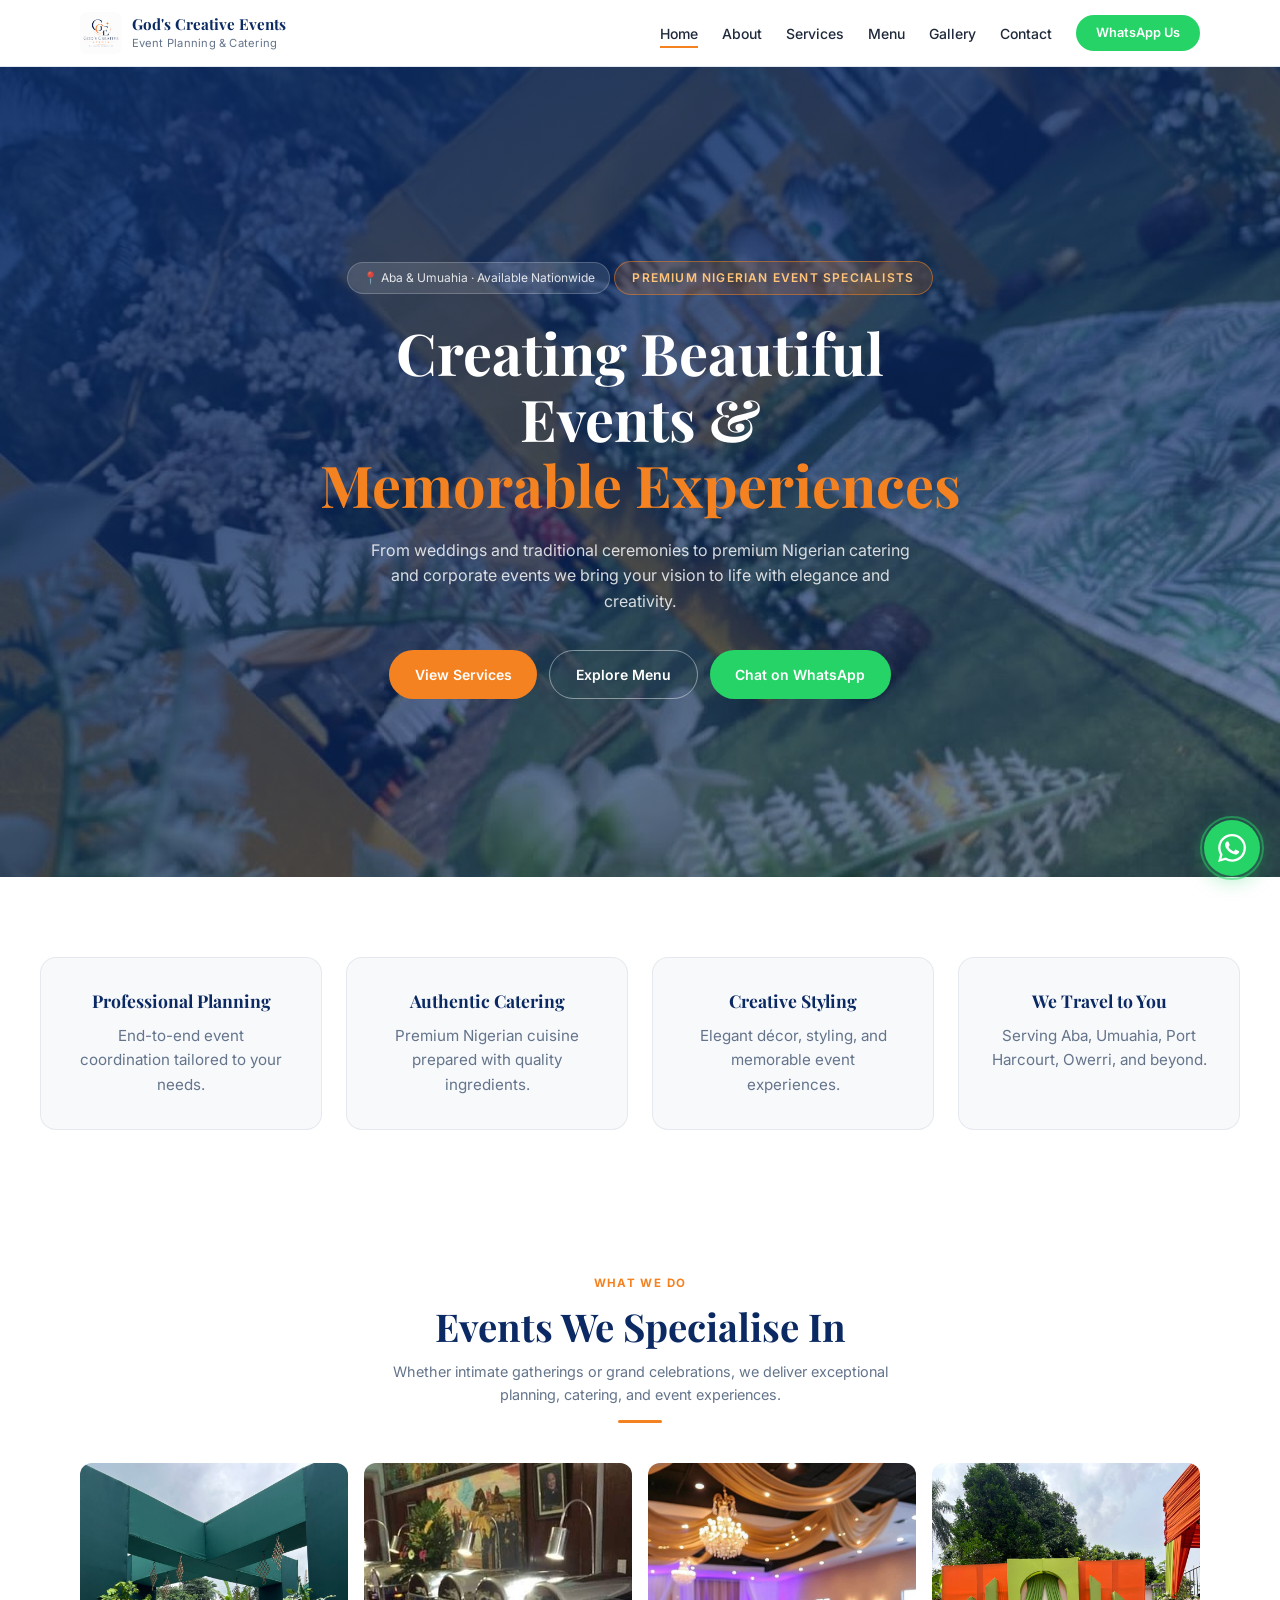
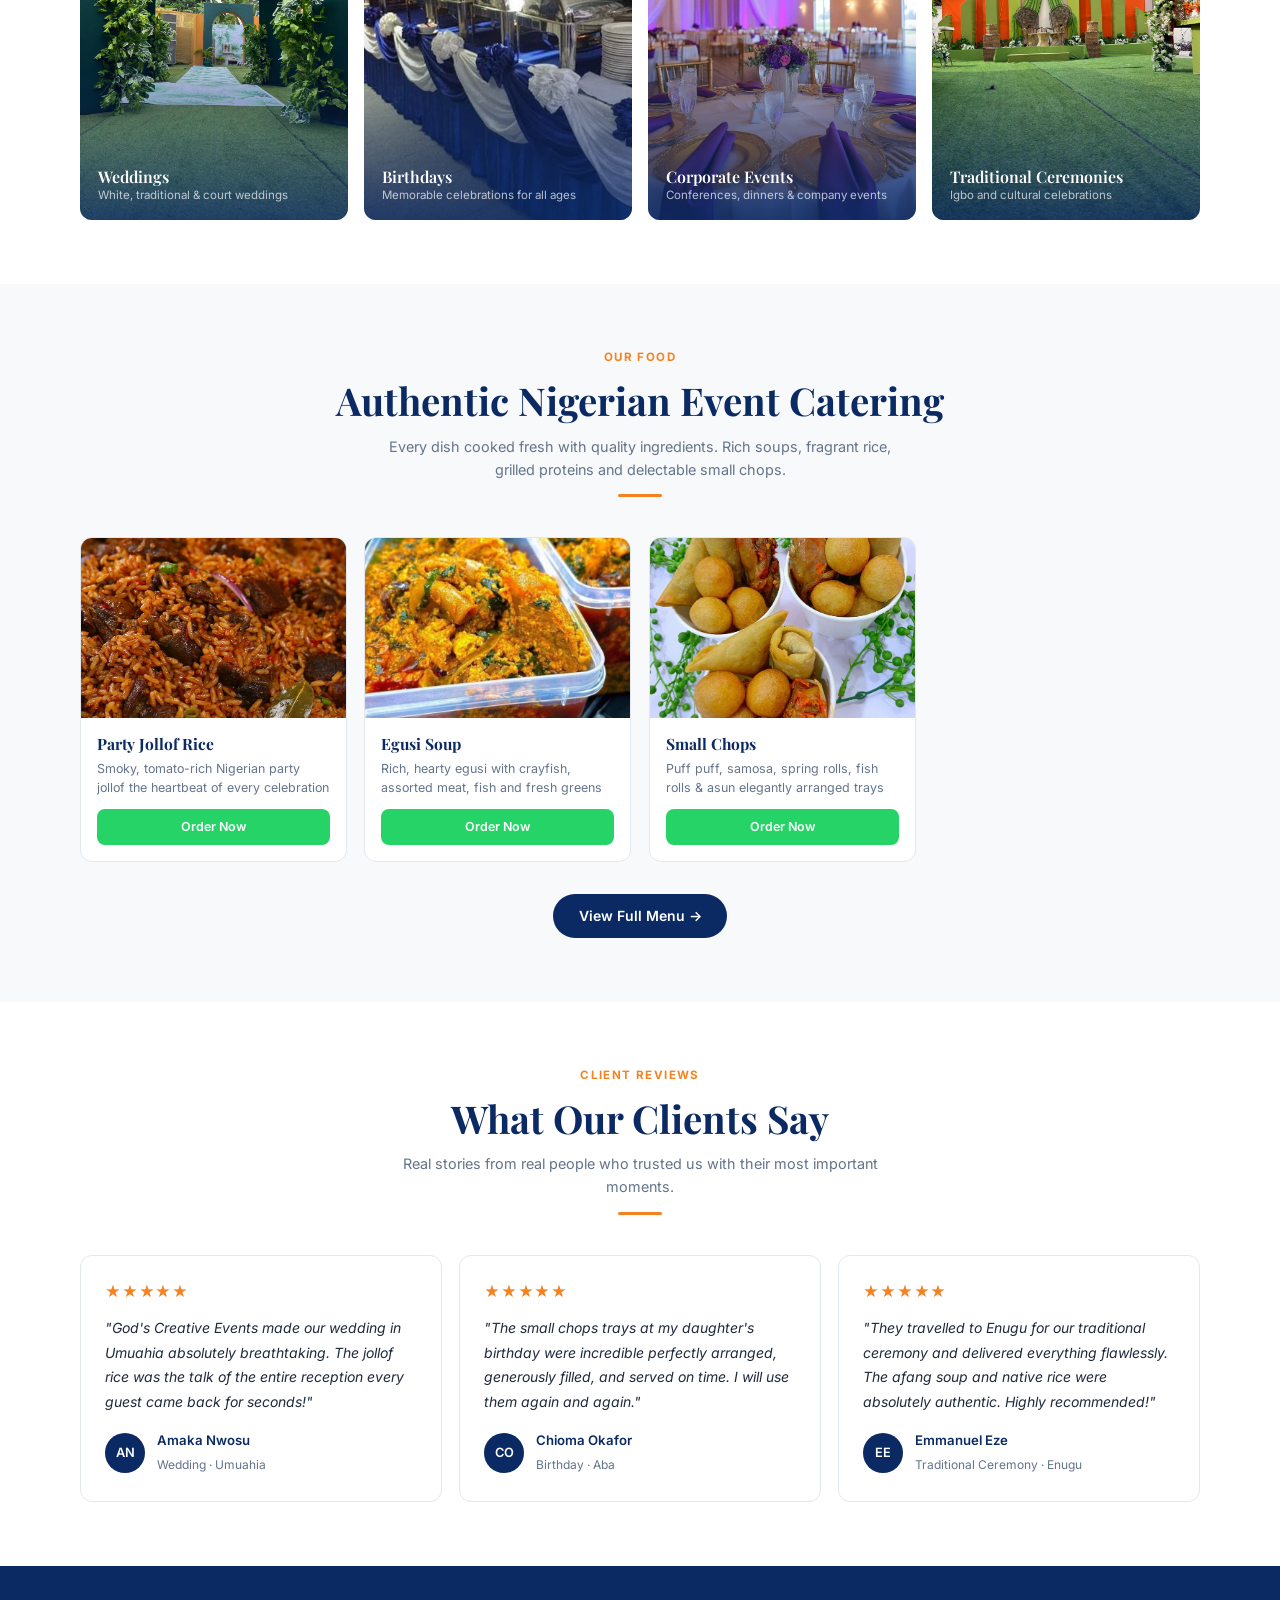
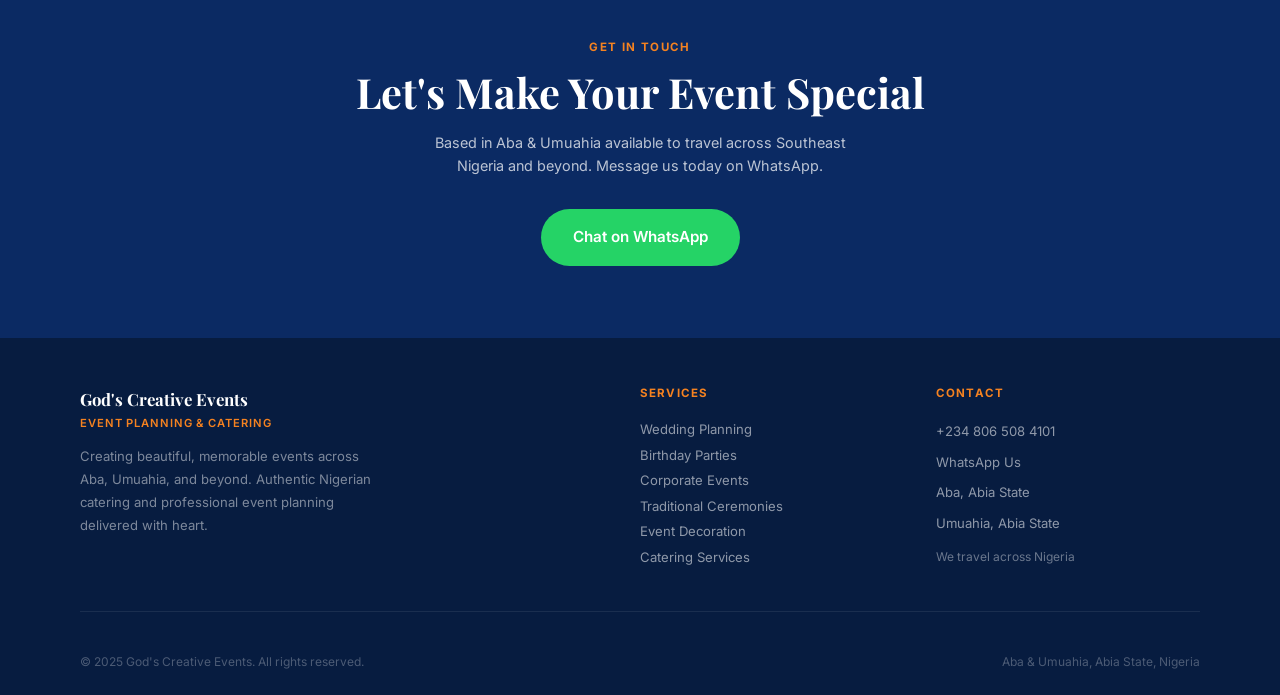
<file: Gods creative .html>
<!DOCTYPE html>
<html lang="en">
<head>
<meta charset="UTF-8">
<meta name="viewport" content="width=device-width, initial-scale=1.0">
<title>God's Creative Events – Premium Event Planning & Catering | Aba & Umuahia</title>
<link href="https://fonts.googleapis.com/css2?family=Playfair+Display:ital,wght@0,400;0,600;0,700;1,400&family=Inter:wght@300;400;500;600&display=swap" rel="stylesheet">
<link rel="stylesheet" href="style.css">
</head>
<body>

<!-- ====================== NAVBAR ====================== -->
<nav class="nav">
  <div class="nav-inner">
    <div class="nav-logo" onclick="showPage('home')">
      <div class="nav-logo-img">
        <img src="images/logo.png" alt="God's Creative Events Logo">
      </div>
      <div class="nav-logo-text">
        <strong>God's Creative Events</strong>
        <span>Event Planning &amp; Catering</span>
      </div>
    </div>
    <div class="nav-links">
      <button onclick="showPage('home')" class="active">Home</button>
      <button onclick="showPage('about')">About</button>
      <button onclick="showPage('services')">Services</button>
      <button onclick="showPage('menu')">Menu</button>
      <button onclick="showPage('gallery')">Gallery</button>
      <button onclick="showPage('contact')">Contact</button>
      <a href="https://wa.me/2348065084101?text=Hello%2C%20I%20would%20like%20to%20enquire%20about%20your%20services." class="btn btn-wa l-wa" target="_blank">WhatsApp Us</a>
    </div>
    <button class="nav-hamburger" onclick="toggleMenu()" aria-label="Menu">
      <svg viewBox="0 0 24 24"><line x1="3" y1="6" x2="21" y2="6"/><line x1="3" y1="12" x2="21" y2="12"/><line x1="3" y1="18" x2="21" y2="18"/></svg>
    </button>
  </div>
</nav>
<div class="nav-mobile" id="mobileNav">
  <button onclick="showPage('home');closeMenu()">Home</button>
  <button onclick="showPage('about');closeMenu()">About Us</button>
  <button onclick="showPage('services');closeMenu()">Services</button>
  <button onclick="showPage('menu');closeMenu()">Menu</button>
  <button onclick="showPage('gallery');closeMenu()">Gallery</button>
  <button onclick="showPage('contact');closeMenu()">Contact</button>
  <a href="https://wa.me/2348065084101?text=Hello%2C%20I%20would%20like%20to%20enquire%20about%20your%20services." class="btn m-wa" target="_blank" onclick="closeMenu()">Chat on WhatsApp</a>
</div>

<!-- ====================== HOME PAGE ====================== -->
<div class="page active" id="page-home">

  <!-- HERO -->
  <section class="hero">
    <div class="hero-bg"></div>
    <div class="hero-overlay"></div>
    <div class="hero-content">
      <div class="location-badge">📍 Aba &amp; Umuahia · Available Nationwide</div>
      <div class="hero-badge">Premium Nigerian Event Specialists</div>
      <h1>Creating Beautiful Events &amp;<br><em>Memorable Experiences</em></h1>
      <p>From weddings and traditional ceremonies to premium Nigerian catering and corporate events  we bring your vision to life with elegance and creativity.</p>
      <div class="hero-btns">
        <button class="btn btn-primary" onclick="showPage('services')">View Services</button>
        <button class="btn btn-outline-white" onclick="showPage('menu')">Explore Menu</button>
        <a href="https://wa.me/2348065084101?text=Hello%2C%20I%27d%20like%20to%20discuss%20an%20upcoming%20event." class="btn btn-wa" target="_blank">Chat on WhatsApp</a>
      </div>
    </div>
  </section>

  <!-- TRUST BAR -->
  <section class="trust">
    <div class="trust-inner">
      <div class="trust-item">
        <h3>Professional Planning</h3>
        <p>End-to-end event coordination tailored to your needs.</p>
      </div>
      <div class="trust-item">
        <h3>Authentic Catering</h3>
        <p>Premium Nigerian cuisine prepared with quality ingredients.</p>
      </div>
      <div class="trust-item">
        <h3>Creative Styling</h3>
        <p>Elegant décor, styling, and memorable event experiences.</p>
      </div>
      <div class="trust-item">
        <h3>We Travel to You</h3>
        <p>Serving Aba, Umuahia, Port Harcourt, Owerri, and beyond.</p>
      </div>
    </div>
  </section>

  <!-- EVENTS WE DO -->
  <section class="section">
    <div class="section-inner">
      <div class="section-header">
        <span class="eyebrow">What We Do</span>
        <h2>Events We Specialise In</h2>
        <p>Whether intimate gatherings or grand celebrations, we deliver exceptional planning, catering, and event experiences.</p>
        <div class="ornament"></div>
      </div>
      <div class="events-grid">

        <div class="event-card">
          <div class="ev-img">
            <img src="images/events/wedding.jpg" alt="Wedding Event" loading="lazy">
          </div>
          <div class="ev-overlay">
            <div class="ev-label">
              Weddings
              <span class="ev-sub">White, traditional &amp; court weddings</span>
            </div>
          </div>
        </div>

        <div class="event-card">
          <div class="ev-img">
            <img src="images/events/birthday.jpg" alt="Birthday Celebration" loading="lazy">
          </div>
          <div class="ev-overlay">
            <div class="ev-label">
              Birthdays
              <span class="ev-sub">Memorable celebrations for all ages</span>
            </div>
          </div>
        </div>

        <div class="event-card">
          <div class="ev-img">
            <img src="images/events/corporate.jpg" alt="Corporate Event" loading="lazy">
          </div>
          <div class="ev-overlay">
            <div class="ev-label">
              Corporate Events
              <span class="ev-sub">Conferences, dinners &amp; company events</span>
            </div>
          </div>
        </div>

        <div class="event-card">
          <div class="ev-img">
            <img src="images/events/traditional.jpg" alt="Traditional Ceremony" loading="lazy">
          </div>
          <div class="ev-overlay">
            <div class="ev-label">
              Traditional Ceremonies
              <span class="ev-sub">Igbo and cultural celebrations</span>
            </div>
          </div>
        </div>

      </div>
    </div>
  </section>

  <!-- FOOD PREVIEW -->
  <section class="section section-alt">
    <div class="section-inner">
      <div class="section-header">
        <span class="eyebrow">Our Food</span>
        <h2>Authentic Nigerian Event Catering</h2>
        <p>Every dish cooked fresh with quality ingredients. Rich soups, fragrant rice, grilled proteins and delectable small chops.</p>
        <div class="ornament"></div>
      </div>
      <div class="food-grid">
        <div class="food-card">
          <div class="food-img">
            <img src="images/menu/jollof-rice.jpg" alt="Jollof Rice">
          </div>
          <div class="food-body">
            <h4>Party Jollof Rice</h4>
            <p>Smoky, tomato-rich Nigerian party jollof  the heartbeat of every celebration</p>
            <a href="https://wa.me/2348065084101?text=Hello%2C%20I%20would%20like%20to%20order%20Jollof%20Rice%20for%20my%20event." class="btn btn-wa" target="_blank">Order Now</a>
          </div>
        </div>
        <div class="food-card">
          <div class="food-img">
            <img src="images/menu/egusi-soup.jpg" alt="Egusi Soup">
          </div>
          <div class="food-body">
            <h4>Egusi Soup</h4>
            <p>Rich, hearty egusi with crayfish, assorted meat, fish and fresh greens</p>
            <a href="https://wa.me/2348065084101?text=Hello%2C%20I%20would%20like%20to%20order%20Egusi%20Soup." class="btn btn-wa" target="_blank">Order Now</a>
          </div>
        </div>
        <div class="food-card">
          <div class="food-img">
            <img src="images/menu/small-chops.jpg" alt="Small Chops">
          </div>
          <div class="food-body">
            <h4>Small Chops</h4>
            <p>Puff puff, samosa, spring rolls, fish rolls &amp; asun  elegantly arranged trays</p>
            <a href="https://wa.me/2348065084101?text=Hello%2C%20I%20would%20like%20to%20order%20Small%20Chops." class="btn btn-wa" target="_blank">Order Now</a>
          </div>
        </div>
      </div>
      <div class="text-center mt-2">
        <button class="btn btn-navy" onclick="showPage('menu')">View Full Menu →</button>
      </div>
    </div>
  </section>

  <!-- TESTIMONIALS -->
  <section class="section">
    <div class="section-inner">
      <div class="section-header">
        <span class="eyebrow">Client Reviews</span>
        <h2>What Our Clients Say</h2>
        <p>Real stories from real people who trusted us with their most important moments.</p>
        <div class="ornament"></div>
      </div>
      <div class="testi-grid">
        <div class="testi-card">
          <div class="testi-stars">★★★★★</div>
          <blockquote>"God's Creative Events made our wedding in Umuahia absolutely breathtaking. The jollof rice was the talk of the entire reception  every guest came back for seconds!"</blockquote>
          <div class="testi-author">
            <div class="testi-avatar">AN</div>
            <div class="testi-info"><strong>Amaka Nwosu</strong><span>Wedding · Umuahia</span></div>
          </div>
        </div>
        <div class="testi-card">
          <div class="testi-stars">★★★★★</div>
          <blockquote>"The small chops trays at my daughter's birthday were incredible  perfectly arranged, generously filled, and served on time. I will use them again and again."</blockquote>
          <div class="testi-author">
            <div class="testi-avatar">CO</div>
            <div class="testi-info"><strong>Chioma Okafor</strong><span>Birthday · Aba</span></div>
          </div>
        </div>
        <div class="testi-card">
          <div class="testi-stars">★★★★★</div>
          <blockquote>"They travelled to Enugu for our traditional ceremony and delivered everything flawlessly. The afang soup and native rice were absolutely authentic. Highly recommended!"</blockquote>
          <div class="testi-author">
            <div class="testi-avatar">EE</div>
            <div class="testi-info"><strong>Emmanuel Eze</strong><span>Traditional Ceremony · Enugu</span></div>
          </div>
        </div>
      </div>
    </div>
  </section>

  <!-- HOME CTA -->
  <section class="cta-section">
    <span class="eyebrow">Get In Touch</span>
    <h2>Let's Make Your Event Special</h2>
    <p>Based in Aba &amp; Umuahia  available to travel across Southeast Nigeria and beyond. Message us today on WhatsApp.</p>
    <a href="https://wa.me/2348065084101?text=Hello%2C%20I%20would%20like%20to%20plan%20an%20event%20with%20God%27s%20Creative%20Events." class="btn btn-wa" target="_blank" style="font-size:.95rem;padding:1rem 2rem">Chat on WhatsApp</a>
  </section>

</div><!-- /page-home -->

<!-- ====================== ABOUT PAGE ====================== -->
<div class="page" id="page-about">
  <div class="page-hero">
    <span class="eyebrow" style="color:var(--orange)">Our Story</span>
    <h1>About God's Creative Events</h1>
    <p>Passionate event planners and caterers from the heart of Southeast Nigeria  dedicated to turning your vision into beautiful reality.</p>
    <div class="ornament"></div>
  </div>
  <section class="section section-alt">
    <div class="section-inner">
      <div class="stat-grid">
        <div class="stat-box"><strong>200+</strong><span>Events Delivered</span></div>
        <div class="stat-box"><strong>8+</strong><span>Years Experience</span></div>
        <div class="stat-box"><strong>2</strong><span>Branches (Aba &amp; Umuahia)</span></div>
        <div class="stat-box"><strong>100%</strong><span>Client Satisfaction</span></div>
      </div>
    </div>
  </section>
  <section class="section">
    <div class="section-inner">
      <div class="section-header">
        <span class="eyebrow">Who We Are</span>
        <h2>Our Story</h2>
        <div class="ornament"></div>
      </div>
      <p style="color:var(--text-muted);font-size:.925rem;line-height:1.9;max-width:680px;margin:0 auto 2rem;text-align:center">God's Creative Events was born from a deep passion for creating beautiful, meaningful experiences rooted in Nigerian culture. Based across Aba and Umuahia in Abia State, we have grown into one of Southeast Nigeria's most trusted event planning and catering companies. We have had the honour of serving weddings,
         traditional Igbo ceremonies, corporate functions, and birthday celebrations  bringing the same dedication, creativity, and warmth to every single event. And when our clients need us further afield, we travel  because no event is too far when excellence is the standard.</p>
      <div class="mv-grid">
        <div class="mv-card mission">
          <h3>Our Mission</h3>
          <p>To deliver exceptional event planning and catering services rooted in authentic Nigerian culture  combining professional excellence with warm, personal service that makes every event uniquely memorable for our clients and their guests.</p>
        </div>
        <div class="mv-card vision">
          <h3>Our Vision</h3>
          <p>To be the most trusted and celebrated event planning and catering company in Southeast Nigeria  known for authenticity, creativity, reliability, and the ability to bring any vision to life with elegance and grace.</p>
        </div>
      </div>
    </div>
  </section>
  <section class="section section-alt">
    <div class="section-inner">
      <div class="section-header">
        <span class="eyebrow">Why Choose Us</span>
        <h2>What Makes Us Different</h2>
        <div class="ornament"></div>
      </div>
      <div class="why-grid">
        <div class="why-card"><div class="why-num">1</div><div><h4>We Listen First</h4><p>Every event starts with a detailed conversation about your vision, budget, and expectations.</p></div></div>
        <div class="why-card"><div class="why-num">2</div><div><h4>Authentic Nigerian Cuisine</h4><p>We cook the real thing  fresh ingredients, authentic recipes, and the right quantity for every event size.</p></div></div>
        <div class="why-card"><div class="why-num">3</div><div><h4>We Travel to You</h4><p>Based in Aba and Umuahia, but we serve clients across the Southeast and beyond when needed.</p></div></div>
        <div class="why-card"><div class="why-num">4</div><div><h4>Creative Decoration</h4><p>Our styling team transforms any venue into a stunning visual experience with bespoke décor.</p></div></div>
        <div class="why-card"><div class="why-num">5</div><div><h4>Always On Time</h4><p>We value your schedule. Setup, service, and cleanup always happen exactly when promised.</p></div></div>
        <div class="why-card"><div class="why-num">6</div><div><h4>Transparent Pricing</h4><p>No hidden charges. All costs are discussed and agreed before we begin, with no surprises.</p></div></div>
      </div>
    </div>
  </section>
  <section class="cta-section">
    <span class="eyebrow">Let's Connect</span>
    <h2>Ready to Start Planning?</h2>
    <p>Reach out today on WhatsApp and let's start building your perfect event together.</p>
    <a href="https://wa.me/2348065084101?text=Hello%2C%20I%27d%20love%20to%20learn%20more%20about%20God%27s%20Creative%20Events." class="btn btn-wa" target="_blank" style="font-size:.95rem;padding:1rem 2rem">Chat on WhatsApp</a>
  </section>
</div>

<!-- ====================== SERVICES PAGE ====================== -->
<div class="page" id="page-services">
  <div class="page-hero">
    <span class="eyebrow" style="color:var(--orange)">What We Offer</span>
    <h1>Our Food Services</h1>
    <p>Authentic Nigerian event catering  freshly prepared, generously served, and made to impress every guest at your table.</p>
    <div class="ornament"></div>
  </div>
  <section class="section">
    <div class="section-inner">
      <div class="svc-page-grid">

        <!-- RICE DISHES -->
        <div class="svc-page-card">
          <div class="svc-page-img">
            <img src="images/menu/jollof-rice.jpg" alt="Rice Dishes">
          </div>
          <div class="svc-page-top"><h3>Rice Dishes</h3><p>The backbone of every Nigerian event  smoky, rich and satisfying</p></div>
          <div class="svc-page-body">
            <ul class="feat-list">
              <li>Party Jollof Rice (firewood-cooked)</li>
              <li>Fried Rice with mixed vegetables</li>
              <li>Native Rice with Bonga Fish</li>
              <li>White Rice &amp; Tomato Stew</li>
              <li>Served in trays or per-plate portions</li>
              <li>Available for any event size</li>
            </ul>
            <a href="https://wa.me/2348065084101?text=Hello%2C%20I%20would%20like%20to%20order%20Rice%20Dishes%20for%20my%20event." class="btn btn-wa" target="_blank" style="width:100%">Order on WhatsApp</a>
          </div>
        </div>

        <!-- SOUPS -->
        <div class="svc-page-card">
          <div class="svc-page-img">
            <img src="images/menu/egusi-soup.jpg" alt="Nigerian Soups">
          </div>
          <div class="svc-page-top"><h3>Nigerian Soups</h3><p>Rich, authentic soups prepared fresh for every occasion</p></div>
          <div class="svc-page-body">
            <ul class="feat-list">
              <li>Egusi Soup with assorted meat &amp; fish</li>
              <li>Afang Soup with periwinkle &amp; seafood</li>
              <li>Oha Soup (traditional Igbo)</li>
              <li>Banga Soup (Delta-style)</li>
              <li>Seafood Okra</li>
              <li>White Soup (Ofe Onugbu)</li>
            </ul>
            <a href="https://wa.me/2348065084101?text=Hello%2C%20I%20would%20like%20to%20order%20Soups%20for%20my%20event." class="btn btn-wa" target="_blank" style="width:100%">Order on WhatsApp</a>
          </div>
        </div>

        <!-- TRADITIONAL MEALS -->
        <div class="svc-page-card">
          <div class="svc-page-img">
            <img src="images/menu/moi-moi.jpg" alt="Traditional Meals">
          </div>
          <div class="svc-page-top"><h3>Traditional Meals</h3><p>Classic Nigerian dishes that feel like home at every event</p></div>
          <div class="svc-page-body">
            <ul class="feat-list">
              <li>Boiled Yam &amp; Egg Sauce</li>
              <li>Plantain Porridge with fish</li>
              <li>Moi Moi (steamed bean pudding)</li>
              <li>Perfect for traditional ceremonies</li>
              <li>Cooked fresh on the day</li>
              <li>Served hot &amp; in generous portions</li>
            </ul>
            <a href="https://wa.me/2348065084101?text=Hello%2C%20I%20would%20like%20to%20order%20Traditional%20Meals%20for%20my%20event." class="btn btn-wa" target="_blank" style="width:100%">Order on WhatsApp</a>
          </div>
        </div>

        <!-- PROTEINS -->
        <div class="svc-page-card">
          <div class="svc-page-img">
            <img src="images/menu/chicken.jpg" alt="Proteins">
          </div>
          <div class="svc-page-top"><h3>Proteins &amp; Meats</h3><p>Well seasoned, perfectly grilled event proteins for every guest</p></div>
          <div class="svc-page-body">
            <ul class="feat-list">
              <li>Chicken  grilled or fried</li>
              <li>Turkey  marinated &amp; roasted</li>
              <li>Goat Meat Asun (peppered)</li>
              <li>Fish  grilled or peppered stew</li>
              <li>Served whole or in portions</li>
              <li>Available as trays or individual plates</li>
            </ul>
            <a href="https://wa.me/2348065084101?text=Hello%2C%20I%20would%20like%20to%20order%20Proteins%20for%20my%20event." class="btn btn-wa" target="_blank" style="width:100%">Order on WhatsApp</a>
          </div>
        </div>

        <!-- SIDES & EXTRAS -->
        <div class="svc-page-card">
          <div class="svc-page-img">
            <img src="images/menu/fried-plantain.jpg" alt="Sides and Extras">
          </div>
          <div class="svc-page-top"><h3>Sides &amp; Extras</h3><p>The finishing touches that make every food tray complete</p></div>
          <div class="svc-page-body">
            <ul class="feat-list">
              <li>Fried Plantain (Dodo)</li>
              <li>Nigerian Party Salad</li>
              <li>Moi Moi &amp; Coleslaw</li>
              <li>Served alongside main dishes</li>
              <li>Available in bulk trays</li>
              <li>Freshly prepared on event day</li>
            </ul>
            <a href="https://wa.me/2348065084101?text=Hello%2C%20I%20would%20like%20to%20order%20Sides%20and%20Extras%20for%20my%20event." class="btn btn-wa" target="_blank" style="width:100%">Order on WhatsApp</a>
          </div>
        </div>

        <!-- SMALL CHOPS -->
        <div class="svc-page-card">
          <div class="svc-page-img">
            <img src="images/menu/small-chops.jpg" alt="Small Chops">
          </div>
          <div class="svc-page-top"><h3>Small Chops Platters</h3><p>Elegant finger food trays  always the first to finish at any event</p></div>
          <div class="svc-page-body">
            <ul class="feat-list">
              <li>Puff Puff</li>
              <li>Samosa &amp; Spring Rolls</li>
              <li>Fish Rolls</li>
              <li>Peppered Gizzard</li>
              <li>Elegantly arranged on trays</li>
              <li>Perfect for cocktail hours &amp; receptions</li>
            </ul>
            <a href="https://wa.me/2348065084101?text=Hello%2C%20I%20would%20like%20to%20order%20Small%20Chops%20for%20my%20event." class="btn btn-wa" target="_blank" style="width:100%">Order on WhatsApp</a>
          </div>
        </div>

      </div>
    </div>
  </section>
  <section class="cta-section">
    <span class="eyebrow">Book Now</span>
    <h2>Let's Feed Your Guests Right</h2>
    <p>Chat with us on WhatsApp to discuss your menu, event size, and get a custom catering quote.</p>
    <a href="https://wa.me/2348065084101?text=Hello%2C%20I%20would%20like%20to%20book%20catering%20for%20my%20event." class="btn btn-wa" target="_blank" style="font-size:.95rem;padding:1rem 2rem">Chat on WhatsApp</a>
  </section>
</div>

<!-- ====================== MENU PAGE ====================== -->
<div class="page" id="page-menu">
  <div class="page-hero">
    <span class="eyebrow" style="color:var(--orange)">Our Catering Menu</span>
    <h1>Authentic Nigerian Event Food</h1>
    <p>Every dish freshly prepared  rich soups, smoky rice, grilled proteins, and beautiful small chops platters.</p>
    <div class="ornament"></div>
  </div>

  <section class="section">
    <div class="section-inner">

      <div class="tab-bar" id="menuTabBar">
        <button class="tab-btn active" onclick="switchMenuTab('rice',this)">Rice Dishes</button>
        <button class="tab-btn" onclick="switchMenuTab('soups',this)">Soups</button>
        <button class="tab-btn" onclick="switchMenuTab('traditional',this)">Traditional Meals</button>
        <button class="tab-btn" onclick="switchMenuTab('proteins',this)">Proteins</button>
        <button class="tab-btn" onclick="switchMenuTab('extras',this)">Sides &amp; Extras</button>
      </div>

      <!-- RICE DISHES -->
      <div class="cat-section active food-grid" id="menu-rice">
        <div class="food-card">
          <div class="food-img"><img src="images/menu/jollof-rice.jpg" alt="Jollof Rice"></div>
          <div class="food-body"><h4>Party Jollof Rice</h4><p>Smoky, tomato rich Nigerian party jollof  cooked over firewood for that authentic flavour</p><a href="https://wa.me/2348065084101?text=Hello%2C%20I%20would%20like%20to%20order%20Jollof%20Rice." class="btn btn-wa" target="_blank">Order on WhatsApp</a></div>
        </div>
        <div class="food-card">
          <div class="food-img"><img src="images/menu/fried-rice.jpg" alt="Fried Rice"></div>
          <div class="food-body"><h4>Fried Rice</h4><p>Colourful event fried rice with mixed vegetables, liver and seasoned to perfection</p><a href="https://wa.me/2348065084101?text=Hello%2C%20I%20would%20like%20to%20order%20Fried%20Rice." class="btn btn-wa" target="_blank">Order on WhatsApp</a></div>
        </div>
        <div class="food-card">
          <div class="food-img"><img src="images/menu/native-rice.jpg" alt="Native Rice"></div>
          <div class="food-body"><h4>Native Rice with Bonga Fish</h4><p>Rich, smoky ofada style native rice cooked in palm oil with bonga fish and crayfish</p><a href="https://wa.me/2348065084101?text=Hello%2C%20I%20would%20like%20to%20order%20Native%20Rice." class="btn btn-wa" target="_blank">Order on WhatsApp</a></div>
        </div>
        <div class="food-card">
          <div class="food-img"><img src="images/menu/white-rice-stew.jpg" alt="White Rice and Stew"></div>
          <div class="food-body"><h4>White Rice &amp; Tomato Stew</h4><p>Perfectly cooked parboiled rice with our signature rich tomato &amp; pepper stew</p><a href="https://wa.me/2348065084101?text=Hello%2C%20I%20would%20like%20to%20order%20White%20Rice%20and%20Stew." class="btn btn-wa" target="_blank">Order on WhatsApp</a></div>
        </div>
      </div>

      <!-- SOUPS -->
      <div class="cat-section food-grid" id="menu-soups">
        <div class="food-card">
          <div class="food-img"><img src="images/menu/egusi-soup.jpg" alt="Egusi Soup"></div>
          <div class="food-body"><h4>Egusi Soup</h4><p>Hearty ground melon seed soup with crayfish, stockfish, assorted meat and fresh greens</p><a href="https://wa.me/2348065084101?text=Hello%2C%20I%20would%20like%20to%20order%20Egusi%20Soup." class="btn btn-wa" target="_blank">Order on WhatsApp</a></div>
        </div>
        <div class="food-card">
          <div class="food-img"><img src="images/menu/afang-soup.jpg" alt="Afang Soup"></div>
          <div class="food-body"><h4>Afang Soup</h4><p>Efik delicacy made with fresh afang leaves, waterleaf, periwinkle and assorted seafood</p><a href="https://wa.me/2348065084101?text=Hello%2C%20I%20would%20like%20to%20order%20Afang%20Soup." class="btn btn-wa" target="_blank">Order on WhatsApp</a></div>
        </div>
        <div class="food-card">
          <div class="food-img"><img src="images/menu/oha-soup.jpg" alt="Oha Soup"></div>
          <div class="food-body"><h4>Oha Soup</h4><p>Traditional Igbo oha soup with cocoyam thickener, oha leaves, stockfish and assorted meat</p><a href="https://wa.me/2348065084101?text=Hello%2C%20I%20would%20like%20to%20order%20Oha%20Soup." class="btn btn-wa" target="_blank">Order on WhatsApp</a></div>
        </div>
        <div class="food-card">
          <div class="food-img"><img src="images/menu/banga-soup.jpg" alt="Banga Soup"></div>
          <div class="food-body"><h4>Banga Soup</h4><p>Delta-style palm nut soup rich with spices, crayfish, and your choice of meat or seafood</p><a href="https://wa.me/2348065084101?text=Hello%2C%20I%20would%20like%20to%20order%20Banga%20Soup." class="btn btn-wa" target="_blank">Order on WhatsApp</a></div>
        </div>
        <div class="food-card">
          <div class="food-img"><img src="images/menu/seafood-okra.jpg" alt="Seafood Okra"></div>
          <div class="food-body"><h4>Seafood Okra</h4><p>Luscious draw soup loaded with fresh prawns, crab, fish and assorted seafood</p><a href="https://wa.me/2348065084101?text=Hello%2C%20I%20would%20like%20to%20order%20Seafood%20Okra." class="btn btn-wa" target="_blank">Order on WhatsApp</a></div>
        </div>
        <div class="food-card">
          <div class="food-img"><img src="images/menu/white-soup.jpg" alt="White Soup"></div>
          <div class="food-body"><h4>White Soup (Ofe Onugbu)</h4><p>Delicate, flavourful Igbo white soup with cocoyam, ukpaka and assorted proteins</p><a href="https://wa.me/2348065084101?text=Hello%2C%20I%20would%20like%20to%20order%20White%20Soup." class="btn btn-wa" target="_blank">Order on WhatsApp</a></div>
        </div>
      </div>

      <!-- TRADITIONAL MEALS -->
      <div class="cat-section food-grid" id="menu-traditional">
        <div class="food-card">
          <div class="food-img"><img src="images/menu/yam-egg-sauce.jpg" alt="Boiled Yam and Egg Sauce"></div>
          <div class="food-body"><h4>Boiled Yam &amp; Egg Sauce</h4><p>Soft, fluffy boiled yam served with rich peppered egg sauce  a breakfast &amp; event favourite</p><a href="https://wa.me/2348065084101?text=Hello%2C%20I%20would%20like%20to%20order%20Boiled%20Yam%20and%20Egg%20Sauce." class="btn btn-wa" target="_blank">Order on WhatsApp</a></div>
        </div>
        <div class="food-card">
          <div class="food-img"><img src="images/menu/plantain-porridge.jpg" alt="Plantain Porridge"></div>
          <div class="food-body"><h4>Plantain Porridge</h4><p>Hearty unripe plantain porridge cooked with fish, crayfish and assorted vegetables</p><a href="https://wa.me/2348065084101?text=Hello%2C%20I%20would%20like%20to%20order%20Plantain%20Porridge." class="btn btn-wa" target="_blank">Order on WhatsApp</a></div>
        </div>
        <div class="food-card">
          <div class="food-img"><img src="images/menu/moi-moi.jpg" alt="Moi Moi"></div>
          <div class="food-body"><h4>Moi Moi</h4><p>Steamed bean pudding with egg, fish and peppers  a Nigerian event classic, made the right way</p><a href="https://wa.me/2348065084101?text=Hello%2C%20I%20would%20like%20to%20order%20Moi%20Moi." class="btn btn-wa" target="_blank">Order on WhatsApp</a></div>
        </div>
      </div>

      <!-- PROTEINS -->
      <div class="cat-section food-grid" id="menu-proteins">
        <div class="food-card">
          <div class="food-img"><img src="images/menu/chicken.jpg" alt="Chicken"></div>
          <div class="food-body"><h4>Chicken (Grilled / Fried)</h4><p>Well-seasoned, peppered chicken  grilled or fried, served whole or in pieces for events</p><a href="https://wa.me/2348065084101?text=Hello%2C%20I%20would%20like%20to%20order%20Chicken." class="btn btn-wa" target="_blank">Order on WhatsApp</a></div>
        </div>
        <div class="food-card">
          <div class="food-img"><img src="images/menu/turkey.jpg" alt="Turkey"></div>
          <div class="food-body"><h4>Turkey</h4><p>Premium event turkey  perfectly marinated and grilled to golden perfection</p><a href="https://wa.me/2348065084101?text=Hello%2C%20I%20would%20like%20to%20order%20Turkey." class="btn btn-wa" target="_blank">Order on WhatsApp</a></div>
        </div>
        <div class="food-card">
          <div class="food-img"><img src="images/menu/goat-meat.jpg" alt="Goat Meat Asun"></div>
          <div class="food-body"><h4>Goat Meat (Asun)</h4><p>Smoky, spicy peppered goat meat  a premium event protein loved by all guests</p><a href="https://wa.me/2348065084101?text=Hello%2C%20I%20would%20like%20to%20order%20Goat%20Meat%20Asun." class="btn btn-wa" target="_blank">Order on WhatsApp</a></div>
        </div>
        <div class="food-card">
          <div class="food-img"><img src="images/menu/fish.jpg" alt="Fish"></div>
          <div class="food-body"><h4>Fish (Grilled / Peppered)</h4><p>Fresh whole fish  grilled or stewed in rich pepper sauce for events and food trays</p><a href="https://wa.me/2348065084101?text=Hello%2C%20I%20would%20like%20to%20order%20Fish." class="btn btn-wa" target="_blank">Order on WhatsApp</a></div>
        </div>
      </div>

      <!-- SIDES & EXTRAS -->
      <div class="cat-section food-grid" id="menu-extras">
        <div class="food-card">
          <div class="food-img"><img src="images/menu/fried-plantain.jpg" alt="Fried Plantain"></div>
          <div class="food-body"><h4>Fried Plantain (Dodo)</h4><p>Sweet, golden fried plantain  a beloved Nigerian side that disappears from every event tray</p><a href="https://wa.me/2348065084101?text=Hello%2C%20I%20would%20like%20to%20order%20Fried%20Plantain." class="btn btn-wa" target="_blank">Order on WhatsApp</a></div>
        </div>
        <div class="food-card">
          <div class="food-img"><img src="images/menu/salad.jpg" alt="Nigerian Party Salad"></div>
          <div class="food-body"><h4>Nigerian Party Salad</h4><p>Richly dressed Nigerian coleslaw-style salad with vegetables, cream and a boiled egg garnish</p><a href="https://wa.me/2348065084101?text=Hello%2C%20I%20would%20like%20to%20order%20Party%20Salad." class="btn btn-wa" target="_blank">Order on WhatsApp</a></div>
        </div>
        <div class="food-card">
          <div class="food-img"><img src="images/menu/small-chops.jpg" alt="Small Chops"></div>
          <div class="food-body"><h4>Small Chops Platter</h4><p>Puff puff, samosa, spring rolls, fish rolls &amp; peppered gizzard  elegantly trayed</p><a href="https://wa.me/2348065084101?text=Hello%2C%20I%20would%20like%20to%20order%20Small%20Chops." class="btn btn-wa" target="_blank">Order on WhatsApp</a></div>
        </div>
      </div>

      <div class="text-center mt-2" style="padding:1.5rem 0;border-top:1px solid var(--border);margin-top:1rem">
        <p style="color:var(--text-muted);font-size:.875rem;margin-bottom:1rem">Don't see what you need? We can prepare many more dishes on request.</p>
        <a href="https://wa.me/2348065084101?text=Hello%2C%20I%20would%20like%20to%20discuss%20a%20custom%20catering%20menu." class="btn btn-navy" target="_blank">Ask About Custom Orders</a>
      </div>

    </div>
  </section>
</div>

<!-- ====================== GALLERY PAGE ====================== -->
<div class="page" id="page-gallery">
  <div class="page-hero">
    <span class="eyebrow" style="color:var(--orange)">Our Portfolio</span>
    <h1>Event Gallery</h1>
    <p>A showcase of the beautiful events and experiences we've created for our clients.</p>
    <div class="ornament"></div>
  </div>
  <section class="section">
    <div class="section-inner">
      <div class="tab-bar">
        <button class="tab-btn active">All Events</button>
        <button class="tab-btn">Weddings</button>
        <button class="tab-btn">Birthdays</button>
        <button class="tab-btn">Corporate</button>
        <button class="tab-btn">Catering</button>
        <button class="tab-btn">Decorations</button>
      </div>
      <div class="gallery-grid">
        <div class="gallery-item">
          <img src="images/gallery/gallery1.jpg" alt="Wedding Event - Umuahia">
          <div class="gallery-overlay"><span>Wedding · Umuahia</span></div>
        </div>
        <div class="gallery-item">
          <img src="images/gallery/gallery2.jpg" alt="Birthday Celebration - Aba">
          <div class="gallery-overlay"><span>Birthday · Aba</span></div>
        </div>
        <div class="gallery-item">
          <img src="images/gallery/gallery3.jpg" alt="Catering Setup">
          <div class="gallery-overlay"><span>Catering Setup</span></div>
        </div>
        <div class="gallery-item">
          <img src="images/gallery/gallery4.jpg" alt="Traditional Ceremony">
          <div class="gallery-overlay"><span>Traditional Ceremony</span></div>
        </div>
        <div class="gallery-item">
          <img src="images/gallery/gallery5.jpg" alt="Corporate Event">
          <div class="gallery-overlay"><span>Corporate Event</span></div>
        </div>
        <div class="gallery-item">
          <img src="images/gallery/gallery6.jpg" alt="Wedding Decoration">
          <div class="gallery-overlay"><span>Decoration · Wedding</span></div>
        </div>
        <div class="gallery-item">
          <img src="images/gallery/gallery7.jpg" alt="Birthday Decoration">
          <div class="gallery-overlay"><span>Birthday Decoration</span></div>
        </div>
        <div class="gallery-item">
          <img src="images/gallery/gallery8.jpg" alt="Food Display">
          <div class="gallery-overlay"><span>Food Display</span></div>
        </div>
        <div class="gallery-item">
          <img src="images/gallery/gallery9.jpg" alt="Hall Styling">
          <div class="gallery-overlay"><span>Hall Styling</span></div>
        </div>
      </div>
      <div class="text-center mt-2">
        <p style="color:var(--text-muted);font-size:.875rem;margin-bottom:1rem">Want to see more of our work? We'll send you our full photo portfolio on WhatsApp.</p>
        <a href="https://wa.me/2348065084101?text=Hello%2C%20please%20send%20me%20your%20full%20event%20portfolio." class="btn btn-navy" target="_blank">Request Full Portfolio</a>
      </div>
    </div>
  </section>
  <section class="cta-section">
    <span class="eyebrow">Book Us</span>
    <h2>Let's Create Something Beautiful Together</h2>
    <p>Your event deserves to look this good. Reach out today to get started.</p>
    <a href="https://wa.me/2348065084101?text=Hello%2C%20I%20would%20like%20to%20book%20God%27s%20Creative%20Events." class="btn btn-wa" target="_blank" style="font-size:.95rem;padding:1rem 2rem">Chat on WhatsApp</a>
  </section>
</div>

<!-- ====================== CONTACT PAGE ====================== -->
<div class="page" id="page-contact">
  <div class="page-hero">
    <span class="eyebrow" style="color:var(--orange)">Reach Out</span>
    <h1>Contact Us</h1>
    <p>We're based in Aba &amp; Umuahia and happy to travel. Message us today  we respond quickly on WhatsApp.</p>
    <div class="ornament"></div>
  </div>
  <section class="section">
    <div class="section-inner">
      <div class="contact-grid">

        <div class="contact-form-card">
          <h3>Send Us a Message</h3>
          <p class="sub">Fill in your details below  we'll open WhatsApp with your message pre-filled and ready to send.</p>
          <div class="form-group"><label>Your Full Name *</label><input type="text" id="cf-name" placeholder="Enter your full name"></div>
          <div class="form-group"><label>Phone Number *</label><input type="tel" id="cf-phone" placeholder="e.g. 08065084101"></div>
          <div class="form-group"><label>Event Type</label>
            <select id="cf-event">
              <option value="">Select event type</option>
              <option>Wedding</option>
              <option>Birthday Party</option>
              <option>Corporate Event</option>
              <option>Traditional Ceremony</option>
              <option>Catering Only</option>
              <option>Decoration Only</option>
              <option>Other</option>
            </select>
          </div>
          <div class="form-group"><label>Your Message</label><textarea id="cf-message" placeholder="Tell us about your event — date, location, number of guests, and any special requirements..."></textarea></div>
          <button class="btn btn-wa" style="width:100%;font-size:.9rem;padding:.9rem" onclick="sendToWhatsApp()">Send via WhatsApp</button>
        </div>

        <div>
          <div class="contact-info-card">
            <h3>Get In Touch</h3>
            <div class="ci-item">
              <div class="ci-icon"><span>📞</span></div>
              <div class="ci-info"><strong>Phone &amp; WhatsApp</strong><p>+234 806 508 4101</p></div>
            </div>
            <div class="ci-item">
              <div class="ci-icon"><span>📍</span></div>
              <div class="ci-info"><strong>Branch Locations</strong><p>Aba, Abia State<br>Umuahia, Abia State</p></div>
            </div>
            <div class="ci-item">
              <div class="ci-icon"><span>✈️</span></div>
              <div class="ci-info"><strong>We Travel</strong><p>Available across Southeast Nigeria and beyond  just ask!</p></div>
            </div>
            <div class="ci-item">
              <div class="ci-icon"><span>⏰</span></div>
              <div class="ci-info"><strong>Response Time</strong><p>We typically respond within a few hours on WhatsApp</p></div>
            </div>
          </div>
          <div class="wa-card">
            <p>The fastest way to reach us is on WhatsApp. Send us your event details and we'll respond with a quote and availability.</p>
            <a href="https://wa.me/2348065084101?text=Hello%2C%20I%20would%20like%20to%20plan%20an%20event%20with%20God%27s%20Creative%20Events." class="btn btn-wa" target="_blank">Chat on WhatsApp Now</a>
          </div>
        </div>

      </div>
    </div>
  </section>
</div>

<!-- ====================== FOOTER ====================== -->
<footer>
  <div class="footer-inner">
    <div class="footer-top">
      <div class="footer-brand">
        <div style="font-family:'Playfair Display',serif;font-size:1.05rem;color:white;font-weight:700;margin-bottom:.15rem">God's Creative Events</div>
        <div style="font-size:.7rem;color:var(--orange);margin-bottom:.75rem;text-transform:uppercase;letter-spacing:.08em;font-weight:600">Event Planning &amp; Catering</div>
        <p>Creating beautiful, memorable events across Aba, Umuahia, and beyond. Authentic Nigerian catering and professional event planning  delivered with heart.</p>
      </div>
      <div class="footer-col">
        <h4>Services</h4>
        <button onclick="showPage('services')">Wedding Planning</button>
        <button onclick="showPage('services')">Birthday Parties</button>
        <button onclick="showPage('services')">Corporate Events</button>
        <button onclick="showPage('services')">Traditional Ceremonies</button>
        <button onclick="showPage('services')">Event Decoration</button>
        <button onclick="showPage('services')">Catering Services</button>
      </div>
      <div class="footer-col">
        <h4>Contact</h4>
        <a href="tel:+2348065084101">+234 806 508 4101</a>
        <a href="https://wa.me/2348065084101" target="_blank">WhatsApp Us</a>
        <a href="#">Aba, Abia State</a>
        <a href="#">Umuahia, Abia State</a>
        <a href="#" style="color:rgba(255,255,255,.4);font-size:.75rem;margin-top:.25rem">We travel across Nigeria</a>
      </div>
    </div>
    <div class="footer-bottom">
      <p>© 2025 God's Creative Events. All rights reserved.</p>
      <p>Aba &amp; Umuahia, Abia State, Nigeria</p>
    </div>
  </div>
</footer>

<!-- FLOATING WHATSAPP BUTTON -->
<a href="https://wa.me/2348065084101?text=Hello%2C%20I%20would%20like%20to%20enquire%20about%20your%20services." class="wa-float" target="_blank" aria-label="Chat on WhatsApp">
  <div class="wa-pulse"></div>
  <svg viewBox="0 0 24 24" xmlns="http://www.w3.org/2000/svg"><path d="M17.472 14.382c-.297-.149-1.758-.867-2.03-.967-.273-.099-.471-.148-.67.15-.197.297-.767.966-.94 1.164-.173.199-.347.223-.644.075-.297-.15-1.255-.463-2.39-1.475-.883-.788-1.48-1.761-1.653-2.059-.173-.297-.018-.458.13-.606.134-.133.298-.347.446-.52.149-.174.198-.298.298-.497.099-.198.05-.371-.025-.52-.075-.149-.669-1.612-.916-2.207-.242-.579-.487-.5-.669-.51-.173-.008-.371-.01-.57-.01-.198 0-.52.074-.792.372-.272.297-1.04 1.016-1.04 2.479 0 1.462 1.065 2.875 1.213 3.074.149.198 2.096 3.2 5.077 4.487.709.306 1.262.489 1.694.625.712.227 1.36.195 1.871.118.571-.085 1.758-.719 2.006-1.413.248-.694.248-1.289.173-1.413-.074-.124-.272-.198-.57-.347m-5.421 7.403h-.004a9.87 9.87 0 01-5.031-1.378l-.361-.214-3.741.982.998-3.648-.235-.374a9.86 9.86 0 01-1.51-5.26c.001-5.45 4.436-9.884 9.888-9.884 2.64 0 5.122 1.03 6.988 2.898a9.825 9.825 0 012.893 6.994c-.003 5.45-4.437 9.884-9.885 9.884m8.413-18.297A11.815 11.815 0 0012.05 0C5.495 0 .16 5.335.157 11.892c0 2.096.547 4.142 1.588 5.945L.057 24l6.305-1.654a11.882 11.882 0 005.683 1.448h.005c6.554 0 11.89-5.335 11.893-11.893a11.821 11.821 0 00-3.48-8.413z"/></svg>
</a>

<script src="script.js"></script>
</body>
</html>
</file>
<file: style.css>
*,*::before,*::after{box-sizing:border-box;margin:0;padding:0}
:root{
  --navy:#0B2A63;
  --navy-light:#1a3f8a;
  --orange:#F58220;
  --orange-light:#ffa94d;
  --white:#ffffff;
  --light:#F8F9FB;
  --text:#1E293B;
  --text-muted:#64748B;
  --border:#E2E8F0;
  --radius:12px;
  --radius-sm:8px;
  --shadow:0 2px 20px rgba(11,42,99,0.09);
}
html{scroll-behavior:smooth}
body{font-family:'Inter',sans-serif;color:var(--text);background:var(--white);line-height:1.6;overflow-x:hidden}
h1,h2,h3,h4{font-family:'Playfair Display',serif;line-height:1.25}
a{text-decoration:none;color:inherit}
img{max-width:100%;display:block}
button{cursor:pointer;font-family:'Inter',sans-serif;border:none;background:none}

/* ===== NAV ===== */
.nav{position:sticky;top:0;z-index:100;background:var(--white);border-bottom:1px solid var(--border);padding:0 1.25rem}
.nav-inner{display:flex;align-items:center;justify-content:space-between;height:66px;max-width:1120px;margin:0 auto}
.nav-logo{display:flex;align-items:center;gap:.6rem;cursor:pointer}
.nav-logo-img{
  width:42px;height:42px;border-radius:8px;
  background:var(--navy);display:flex;align-items:center;justify-content:center;
  flex-shrink:0;overflow:hidden;
}
.nav-logo-img img{width:100%;height:100%;object-fit:cover;display:block}
.nav-logo-text{line-height:1.1}
.nav-logo-text strong{display:block;font-family:'Playfair Display',serif;font-size:.95rem;color:var(--navy);font-weight:700}
.nav-logo-text span{font-size:.7rem;color:var(--text-muted);font-weight:400;letter-spacing:.02em}
.nav-links{display:none}
.nav-hamburger{padding:8px;color:var(--navy)}
.nav-hamburger svg{width:22px;height:22px;stroke:currentColor;stroke-width:2;fill:none;display:block}
.nav-mobile{display:none;position:fixed;top:66px;left:0;right:0;bottom:0;background:var(--white);z-index:99;padding:1.5rem;flex-direction:column;overflow-y:auto}
.nav-mobile.open{display:flex}
.nav-mobile a,.nav-mobile button{display:block;width:100%;text-align:left;padding:1rem 0;font-size:1rem;font-weight:500;color:var(--text);border:none;background:none;border-bottom:1px solid var(--border);cursor:pointer}
.nav-mobile .m-wa{margin-top:1.25rem;background:#25D366;color:white;text-align:center;padding:1rem;border-radius:var(--radius);font-weight:600;font-size:1rem}
@media(min-width:768px){
  .nav-hamburger{display:none}
  .nav-links{display:flex;align-items:center;gap:1.5rem}
  .nav-links button{font-size:.875rem;font-weight:500;color:var(--text);padding:.3rem 0;position:relative;background:none;border:none;cursor:pointer}
  .nav-links button::after{content:'';position:absolute;bottom:-2px;left:0;right:0;height:2px;background:var(--orange);transform:scaleX(0);transition:transform .2s}
  .nav-links button:hover::after,.nav-links button.active::after{transform:scaleX(1)}
  .nav-links .l-wa{background:#25D366;color:white;padding:.5rem 1.25rem;border-radius:100px;font-size:.8rem}
  .nav-links .l-wa::after{display:none}
}

/* ===== PAGES ===== */
.page{display:none}.page.active{display:block}

/* ===== HERO ===== */
.hero{position:relative;min-height:90vh;display:flex;align-items:center;overflow:hidden}
.hero-overlay{position:absolute;inset:0;background:linear-gradient(160deg,rgba(11,42,99,.92) 0%,rgba(11,42,99,.7) 60%,rgba(11,42,99,.5) 100%);z-index:1}
.hero-bg{
  position:absolute;inset:0;
  background:url('images/hero.jpg') center/cover no-repeat;
}
.hero-content{position:relative;z-index:2;padding:2rem 1.25rem 4rem;max-width:700px;margin:0 auto;text-align:center;padding-top:5rem}
.hero-badge{display:inline-block;background:rgba(245,130,32,.18);border:1px solid rgba(245,130,32,.5);color:#ffc47a;font-size:.75rem;font-weight:600;letter-spacing:.1em;text-transform:uppercase;padding:.4rem 1.1rem;border-radius:100px;margin-bottom:1.5rem}
.hero h1{font-size:clamp(2rem,6vw,3.6rem);color:white;font-weight:700;margin-bottom:1.25rem;line-height:1.15}
.hero h1 em{color:var(--orange);font-style:normal}
.hero p{color:rgba(255,255,255,.82);font-size:1rem;margin-bottom:2.25rem;max-width:540px;margin-left:auto;margin-right:auto}
.hero-btns{display:flex;flex-wrap:wrap;gap:.75rem;justify-content:center}

/* ===== BUTTONS ===== */
.btn{display:inline-flex;align-items:center;justify-content:center;gap:.45rem;padding:.82rem 1.6rem;border-radius:100px;font-weight:600;font-size:.875rem;border:none;cursor:pointer;transition:all .2s;font-family:'Inter',sans-serif;text-decoration:none}
.btn-primary{background:var(--orange);color:white}.btn-primary:hover{background:var(--orange-light);transform:translateY(-1px)}
.btn-outline-white{background:transparent;color:white;border:1.5px solid rgba(255,255,255,.45)}.btn-outline-white:hover{background:rgba(255,255,255,.1);border-color:white}
.btn-navy{background:var(--navy);color:white}.btn-navy:hover{background:var(--navy-light)}
.btn-wa{background:#25D366;color:white}.btn-wa:hover{background:#1fb85a;transform:translateY(-1px)}
.btn-orange-outline{background:transparent;color:var(--orange);border:1.5px solid var(--orange)}.btn-orange-outline:hover{background:var(--orange);color:white}

/* ===== TRUST BAR ===== */
.trust{padding:5rem 1.5rem;background:#ffffff}
.trust-inner{max-width:1200px;margin:0 auto;display:grid;grid-template-columns:repeat(4,1fr);gap:1.5rem}
.trust-item{background:#f8f9fb;padding:2rem;border-radius:16px;text-align:center;transition:all 0.3s ease;border:1px solid rgba(11,42,99,0.08)}
.trust-item:hover{transform:translateY(-4px);border-color:#f58220}
.trust-item h3{color:#0b2a63;font-size:1.1rem;font-weight:700;margin-bottom:.75rem}
.trust-item p{color:#64748b;font-size:.95rem;line-height:1.6}
@media(max-width:768px){.trust-inner{grid-template-columns:1fr}}

/* ===== SECTIONS ===== */
.section{padding:4rem 1.25rem}
.section-alt{background:var(--light)}
.section-inner{max-width:1120px;margin:0 auto}
.section-header{text-align:center;margin-bottom:2.5rem}
.eyebrow{font-size:.72rem;font-weight:700;letter-spacing:.12em;text-transform:uppercase;color:var(--orange);margin-bottom:.6rem;display:block}
.section-header h2{font-size:clamp(1.65rem,4vw,2.4rem);color:var(--navy);margin-bottom:.65rem}
.section-header p{color:var(--text-muted);max-width:520px;margin:0 auto;font-size:.9rem}
.ornament{width:44px;height:3px;background:var(--orange);border-radius:2px;margin:.85rem auto 0}

/* ===== SERVICE CARDS (HOME) ===== */
.services-grid{display:grid;grid-template-columns:1fr;gap:1.25rem}
@media(min-width:600px){.services-grid{grid-template-columns:1fr 1fr}}
@media(min-width:900px){.services-grid{grid-template-columns:repeat(3,1fr)}}
.svc-card{border:1px solid var(--border);border-radius:var(--radius);overflow:hidden;transition:box-shadow .2s,transform .2s;background:white}
.svc-card:hover{box-shadow:var(--shadow);transform:translateY(-3px)}
.svc-img{height:200px;overflow:hidden;position:relative}
.svc-img img{width:100%;height:100%;object-fit:cover;display:block;transition:transform .35s}
.svc-card:hover .svc-img img{transform:scale(1.04)}
.svc-badge{position:absolute;top:.75rem;left:.75rem;background:var(--orange);color:white;font-size:.7rem;font-weight:700;padding:.3rem .75rem;border-radius:100px;letter-spacing:.04em;text-transform:uppercase}
.svc-body{padding:1.25rem}
.svc-body h3{font-size:1.05rem;color:var(--navy);margin-bottom:.4rem}
.svc-body p{font-size:.825rem;color:var(--text-muted);line-height:1.65;margin-bottom:.85rem}
.svc-body .btn{font-size:.8rem;padding:.55rem 1.1rem;width:100%}

/* ===== EVENTS GRID ===== */
.events-grid{display:grid;grid-template-columns:1fr 1fr;gap:1rem}
@media(min-width:768px){.events-grid{grid-template-columns:repeat(4,1fr)}}
.event-card{border-radius:var(--radius);overflow:hidden;position:relative;cursor:pointer;aspect-ratio:3/4}
.ev-img{width:100%;height:100%;position:relative}
.ev-img img{width:100%;height:100%;object-fit:cover;display:block;transition:transform .35s}
.event-card:hover .ev-img img{transform:scale(1.06)}
.ev-overlay{position:absolute;inset:0;background:linear-gradient(0deg,rgba(11,42,99,.85) 0%,transparent 55%);display:flex;align-items:flex-end;padding:1.1rem}
.ev-label{color:white;font-family:'Playfair Display',serif;font-size:1rem;font-weight:600;line-height:1.2}
.ev-sub{font-family:'Inter',sans-serif;font-size:.72rem;color:rgba(255,255,255,.7);font-weight:400;display:block;margin-top:.15rem}

/* ===== FOOD CARDS ===== */
.food-card{background:white;border:1px solid var(--border);border-radius:var(--radius);overflow:hidden;transition:box-shadow .2s,transform .2s}
.food-card:hover{box-shadow:var(--shadow);transform:translateY(-3px)}
.food-img{height:180px;overflow:hidden;background:var(--light)}
.food-img img{width:100%;height:100%;object-fit:cover;display:block;transition:transform .3s}
.food-card:hover .food-img img{transform:scale(1.06)}
.food-body{padding:1rem}
.food-body h4{font-family:'Playfair Display',serif;font-size:.975rem;color:var(--navy);margin-bottom:.3rem}
.food-body p{font-size:.78rem;color:var(--text-muted);margin-bottom:.75rem;line-height:1.55}
.food-body .btn{font-size:.78rem;padding:.5rem 1rem;width:100%;border-radius:var(--radius-sm)}

/* ===== MENU TABS ===== */
.tab-bar{display:flex;gap:.5rem;overflow-x:auto;padding:.25rem 0 .75rem;margin-bottom:1.75rem;-webkit-overflow-scrolling:touch;scrollbar-width:none}
.tab-bar::-webkit-scrollbar{display:none}
.tab-btn{flex-shrink:0;padding:.55rem 1.15rem;border-radius:100px;border:1.5px solid var(--border);background:white;font-size:.82rem;font-weight:500;color:var(--text-muted);cursor:pointer;transition:all .2s;white-space:nowrap}
.tab-btn.active{background:var(--navy);color:white;border-color:var(--navy)}
.cat-section{display:none !important;visibility:hidden;height:0;overflow:hidden}
.cat-section.active{display:grid !important;visibility:visible;height:auto;overflow:visible}
.food-grid{display:grid;grid-template-columns:1fr;gap:1.1rem}
@media(min-width:560px){.food-grid{grid-template-columns:1fr 1fr}}
@media(min-width:900px){.food-grid{grid-template-columns:repeat(3,1fr)}}
@media(min-width:1100px){.food-grid{grid-template-columns:repeat(4,1fr)}}

/* ===== TESTIMONIALS ===== */
.testi-grid{display:grid;grid-template-columns:1fr;gap:1.1rem}
@media(min-width:600px){.testi-grid{grid-template-columns:1fr 1fr}}
@media(min-width:900px){.testi-grid{grid-template-columns:repeat(3,1fr)}}
.testi-card{background:white;border:1px solid var(--border);border-radius:var(--radius);padding:1.5rem}
.testi-stars{color:var(--orange);font-size:.95rem;margin-bottom:.75rem;letter-spacing:.05em}
.testi-card blockquote{font-size:.875rem;color:var(--text);font-style:italic;margin-bottom:1rem;line-height:1.75}
.testi-author{display:flex;align-items:center;gap:.75rem}
.testi-avatar{width:40px;height:40px;border-radius:50%;background:var(--navy);display:flex;align-items:center;justify-content:center;color:white;font-size:.8rem;font-weight:600;flex-shrink:0}
.testi-info strong{display:block;font-size:.825rem;font-weight:600;color:var(--navy)}
.testi-info span{font-size:.75rem;color:var(--text-muted)}

/* ===== CTA ===== */
.cta-section{background:var(--navy);padding:4.5rem 1.25rem;text-align:center}
.cta-section h2{font-size:clamp(1.7rem,4vw,2.6rem);color:white;margin-bottom:.85rem}
.cta-section p{color:rgba(255,255,255,.72);max-width:460px;margin:0 auto 2rem;font-size:.9rem}

/* ===== PAGE HERO ===== */
.page-hero{background:var(--navy);padding:5rem 1.25rem 3.5rem;text-align:center}
.page-hero h1{color:white;font-size:clamp(1.8rem,5vw,2.9rem);margin-bottom:.75rem}
.page-hero p{color:rgba(255,255,255,.72);max-width:500px;margin:0 auto;font-size:.925rem}

/* ===== ABOUT PAGE ===== */
.stat-grid{display:grid;grid-template-columns:1fr 1fr;gap:1rem;margin:2.5rem 0}
@media(min-width:600px){.stat-grid{grid-template-columns:repeat(4,1fr)}}
.stat-box{text-align:center;padding:1.5rem 1rem;background:white;border:1px solid var(--border);border-radius:var(--radius)}
.stat-box strong{display:block;font-size:2rem;font-weight:700;color:var(--navy);font-family:'Playfair Display',serif}
.stat-box span{font-size:.78rem;color:var(--text-muted)}
.mv-grid{display:grid;grid-template-columns:1fr;gap:1.1rem;margin-top:1.75rem}
@media(min-width:600px){.mv-grid{grid-template-columns:1fr 1fr}}
.mv-card{padding:2rem;border-radius:var(--radius)}
.mv-card.mission{background:var(--navy)}
.mv-card.vision{background:var(--light);border:1px solid var(--border)}
.mv-card h3{font-size:1.15rem;margin-bottom:.75rem}
.mv-card.mission h3{color:var(--orange)}.mv-card.vision h3{color:var(--navy)}
.mv-card p{font-size:.875rem;line-height:1.75}
.mv-card.mission p{color:rgba(255,255,255,.78)}.mv-card.vision p{color:var(--text-muted)}
.why-grid{display:grid;grid-template-columns:1fr;gap:1rem}
@media(min-width:600px){.why-grid{grid-template-columns:1fr 1fr}}
.why-card{display:flex;gap:.9rem;padding:1.25rem;background:white;border:1px solid var(--border);border-radius:var(--radius)}
.why-num{width:36px;height:36px;min-width:36px;background:var(--orange);color:white;border-radius:50%;display:flex;align-items:center;justify-content:center;font-weight:700;font-size:.875rem}
.why-card h4{font-size:.9rem;color:var(--navy);margin-bottom:.2rem;font-family:'Playfair Display',serif}
.why-card p{font-size:.8rem;color:var(--text-muted);line-height:1.6}

/* ===== SERVICES PAGE ===== */
.svc-page-grid{display:grid;grid-template-columns:1fr;gap:1.25rem}
@media(min-width:768px){.svc-page-grid{grid-template-columns:1fr 1fr}}
.svc-page-card{border:1px solid var(--border);border-radius:var(--radius);overflow:hidden;background:white}
.svc-page-img{height:200px;overflow:hidden}
.svc-page-img img{width:100%;height:100%;object-fit:cover;display:block;transition:transform .35s}
.svc-page-card:hover .svc-page-img img{transform:scale(1.04)}
.svc-page-top{background:var(--navy);padding:1.6rem}
.svc-page-top h3{color:white;font-size:1.1rem;margin-bottom:.35rem}
.svc-page-top p{color:rgba(255,255,255,.65);font-size:.8rem;line-height:1.6}
.svc-page-body{padding:1.5rem}
.feat-list{list-style:none;margin-bottom:1.25rem}
.feat-list li{display:flex;align-items:flex-start;gap:.6rem;font-size:.82rem;color:var(--text);padding:.35rem 0;border-bottom:1px solid var(--light);line-height:1.5}
.feat-list li::before{content:'✓';color:var(--orange);font-weight:800;flex-shrink:0;margin-top:.05rem}
.feat-list li:last-child{border-bottom:none}

/* ===== GALLERY ===== */
.gallery-grid{columns:1;gap:1rem}
@media(min-width:560px){.gallery-grid{columns:2}}
@media(min-width:900px){.gallery-grid{columns:3}}
.gallery-item{break-inside:avoid;margin-bottom:1rem;border-radius:var(--radius);overflow:hidden;cursor:pointer;position:relative}
.gallery-item img{width:100%;height:auto;display:block;transition:transform .3s}
.gallery-item:hover img{transform:scale(1.04)}
.gallery-overlay{position:absolute;inset:0;background:rgba(11,42,99,0);display:flex;align-items:center;justify-content:center;transition:background .25s;opacity:0;border-radius:var(--radius)}
.gallery-item:hover .gallery-overlay{background:rgba(11,42,99,.5);opacity:1}
.gallery-overlay span{color:white;font-size:.8rem;font-weight:600;background:rgba(0,0,0,.3);padding:.35rem .85rem;border-radius:100px}

/* ===== CONTACT ===== */
.contact-grid{display:grid;grid-template-columns:1fr;gap:2rem}
@media(min-width:768px){.contact-grid{grid-template-columns:1fr 1fr}}
.contact-form-card{background:white;border:1px solid var(--border);border-radius:var(--radius);padding:2rem}
.contact-form-card h3{font-size:1.25rem;color:var(--navy);margin-bottom:.5rem}
.contact-form-card .sub{font-size:.82rem;color:var(--text-muted);margin-bottom:1.5rem}
.form-group{margin-bottom:1.15rem}
.form-group label{display:block;font-size:.8rem;font-weight:600;color:var(--text);margin-bottom:.4rem}
.form-group input,.form-group select,.form-group textarea{width:100%;padding:.72rem 1rem;border:1.5px solid var(--border);border-radius:var(--radius-sm);font-size:.875rem;font-family:'Inter',sans-serif;color:var(--text);outline:none;transition:border-color .2s;background:white}
.form-group input:focus,.form-group select:focus,.form-group textarea:focus{border-color:var(--navy)}
.form-group textarea{height:110px;resize:vertical}
.contact-info-card{background:white;border:1px solid var(--border);border-radius:var(--radius);padding:1.5rem;margin-bottom:1rem}
.contact-info-card h3{font-size:1.05rem;color:var(--navy);margin-bottom:1.1rem;font-family:'Playfair Display',serif}
.ci-item{display:flex;align-items:flex-start;gap:.85rem;padding:.85rem 0;border-bottom:1px solid var(--light)}
.ci-item:last-child{border-bottom:none}
.ci-icon{width:38px;height:38px;min-width:38px;background:var(--navy);border-radius:var(--radius-sm);display:flex;align-items:center;justify-content:center;font-size:1rem}
.ci-icon span{font-size:1rem}
.ci-info strong{display:block;font-size:.825rem;font-weight:600;color:var(--navy);margin-bottom:.15rem}
.ci-info p{font-size:.82rem;color:var(--text-muted);line-height:1.5}
.wa-card{background:var(--navy);border-radius:var(--radius);padding:1.75rem;text-align:center}
.wa-card p{color:rgba(255,255,255,.72);font-size:.85rem;margin-bottom:1.25rem;line-height:1.6}
.wa-card .btn{width:100%;font-size:.9rem;padding:.85rem}

/* ===== FOOTER ===== */
footer{background:#071c40;padding:3rem 1.25rem 1.5rem}
.footer-inner{max-width:1120px;margin:0 auto}
.footer-top{display:grid;grid-template-columns:1fr;gap:2rem;margin-bottom:2.5rem;padding-bottom:2.5rem;border-bottom:1px solid rgba(255,255,255,.08)}
@media(min-width:600px){.footer-top{grid-template-columns:1fr 1fr}}
@media(min-width:900px){.footer-top{grid-template-columns:2fr 1fr 1fr}}
.footer-brand p{font-size:.82rem;color:rgba(255,255,255,.48);line-height:1.75;margin-top:.75rem;max-width:300px}
.footer-col h4{color:var(--orange);font-family:'Inter',sans-serif;font-size:.72rem;font-weight:700;letter-spacing:.1em;text-transform:uppercase;margin-bottom:1rem}
.footer-col a,.footer-col button{display:block;width:auto;text-align:left;font-size:.82rem;color:rgba(255,255,255,.55);padding:.3rem 0;transition:color .2s;background:none;border:none;cursor:pointer;font-family:'Inter',sans-serif}
.footer-col a:hover,.footer-col button:hover{color:white}
.footer-bottom{display:flex;flex-wrap:wrap;gap:.5rem;justify-content:space-between;align-items:center}
.footer-bottom p{font-size:.75rem;color:rgba(255,255,255,.28)}

/* ===== FLOATING WA ===== */
.wa-float{position:fixed;bottom:1.5rem;right:1.25rem;z-index:200;background:#25D366;color:white;border-radius:50%;width:56px;height:56px;display:flex;align-items:center;justify-content:center;box-shadow:0 4px 20px rgba(37,211,102,.4);transition:transform .2s,box-shadow .2s;border:none;cursor:pointer}
.wa-float:hover{transform:scale(1.08);box-shadow:0 6px 28px rgba(37,211,102,.55)}
.wa-float svg{width:28px;height:28px;fill:white}
.wa-pulse{position:absolute;inset:-4px;border-radius:50%;border:2px solid rgba(37,211,102,.5);animation:wapulse 2.2s infinite}
@keyframes wapulse{0%{transform:scale(1);opacity:1}100%{transform:scale(1.55);opacity:0}}

/* ===== LOCATION BADGE ===== */
.location-badge{display:inline-flex;align-items:center;gap:.4rem;background:rgba(255,255,255,.12);border:1px solid rgba(255,255,255,.2);color:rgba(255,255,255,.85);font-size:.75rem;padding:.35rem .9rem;border-radius:100px;margin-bottom:1rem}

/* ===== MISC ===== */
.text-center{text-align:center}
.mt-1{margin-top:1rem}
.mt-2{margin-top:2rem}
.divider{height:1px;background:var(--border);margin:2rem 0}

/* ===== POWERED BY BADGE (HERO) ===== */
.powered-badge{display:inline-block;background:rgba(255,255,255,.1);border:1px solid rgba(255,255,255,.2);color:rgba(255,255,255,.8);font-size:.78rem;padding:.5rem 1.1rem;border-radius:100px;margin-bottom:1.5rem;letter-spacing:.01em}
.powered-badge strong{color:var(--orange)}

/* ===== DELIVERY GRID (HOME) ===== */
.delivery-grid{display:grid;grid-template-columns:1fr;gap:1rem}
@media(min-width:560px){.delivery-grid{grid-template-columns:1fr 1fr}}
@media(min-width:900px){.delivery-grid{grid-template-columns:repeat(3,1fr)}}
.delivery-card{background:white;border:1px solid var(--border);border-radius:var(--radius);padding:1.5rem;text-align:center;transition:box-shadow .2s,transform .2s}
.delivery-card:hover{box-shadow:var(--shadow);transform:translateY(-3px)}
.delivery-img{width:72px;height:72px;border-radius:50%;overflow:hidden;margin:0 auto .85rem;border:2px solid var(--light)}
.delivery-img img{width:100%;height:100%;object-fit:cover;display:block}
.delivery-card h4{font-family:'Playfair Display',serif;font-size:1rem;color:var(--navy);margin-bottom:.4rem}
.delivery-card p{font-size:.8rem;color:var(--text-muted);margin-bottom:1rem;line-height:1.6}
.delivery-cta-box{display:flex;flex-wrap:wrap;align-items:center;justify-content:space-between;gap:1rem;background:var(--navy);border-radius:var(--radius);padding:1.5rem 2rem;margin-top:2rem}
.delivery-cta-box strong{display:block;color:white;font-size:1rem;margin-bottom:.25rem}
.delivery-cta-box p{color:rgba(255,255,255,.65);font-size:.82rem;margin:0}
@media(max-width:600px){.delivery-cta-box{text-align:center;justify-content:center}}
.delivery-section-header h2{font-size:1.5rem}
.delivery-section-header p{font-size:.85rem}
.delivery-section-header .eyebrow{font-size:.68rem}

/* ===== KITCHEN INTRO (ABOUT) ===== */
.kitchen-intro{background:var(--navy);border-radius:var(--radius);padding:2rem;margin-bottom:.5rem}
.kitchen-intro p{color:rgba(255,255,255,.8);font-size:.925rem;line-height:1.9;margin:0}

/* ===== SERVICES DIVISION HEADERS ===== */
.division-header{text-align:center;margin-bottom:1.75rem}
.division-label{display:inline-block;font-size:.72rem;font-weight:700;letter-spacing:.1em;text-transform:uppercase;padding:.4rem 1.1rem;border-radius:100px;margin-bottom:.75rem}
.events-label{background:rgba(11,42,99,.1);color:var(--navy);border:1px solid rgba(11,42,99,.2)}
.kitchen-label{background:rgba(245,130,32,.12);color:var(--orange);border:1px solid rgba(245,130,32,.3)}
.division-header h2{font-size:clamp(1.5rem,3.5vw,2.1rem);color:var(--navy);margin-bottom:.5rem}
.division-header p{color:var(--text-muted);max-width:540px;margin:0 auto;font-size:.875rem}
.division-divider{height:2px;background:linear-gradient(90deg,transparent,var(--border),transparent);margin:3rem 0}

/* ===== REVIEWS CAROUSEL ===== */
.reviews-carousel-wrapper{position:relative;overflow:hidden;padding:0 0 2.5rem}
.reviews-track{display:flex;transition:transform .5s cubic-bezier(.4,0,.2,1)}
.review-slide{min-width:100%;padding:0 .5rem}
@media(min-width:600px){.review-slide{min-width:50%;padding:0 .6rem}}
@media(min-width:900px){.review-slide{min-width:33.333%;padding:0 .7rem}}
.reviews-carousel-outer{position:relative}
.carousel-btn{position:absolute;top:50%;transform:translateY(-60%);z-index:10;width:42px;height:42px;border-radius:50%;background:white;border:1.5px solid var(--border);display:flex;align-items:center;justify-content:center;cursor:pointer;transition:all .2s;box-shadow:0 2px 12px rgba(11,42,99,.1)}
.carousel-btn:hover{background:var(--navy);border-color:var(--navy);color:white}
.carousel-btn svg{width:18px;height:18px;stroke:currentColor;stroke-width:2;fill:none;display:block}
.carousel-btn:hover svg{stroke:white}
.carousel-prev{left:-1rem}
.carousel-next{right:-1rem}
@media(max-width:600px){.carousel-prev{left:-.25rem}.carousel-next{right:-.25rem}}
.carousel-dots{display:flex;justify-content:center;gap:.5rem;margin-top:1.5rem}
.carousel-dot{width:8px;height:8px;border-radius:50%;background:var(--border);border:none;cursor:pointer;transition:all .25s;padding:0}
.carousel-dot.active{background:var(--orange);width:22px;border-radius:4px}

/* ===== SOCIAL ICONS ===== */
.social-icons{display:flex;align-items:center;gap:.65rem}
.social-icon{display:flex;align-items:center;justify-content:center;width:38px;height:38px;border-radius:50%;border:1.5px solid rgba(255,255,255,.2);color:rgba(255,255,255,.65);transition:all .2s;flex-shrink:0}
.social-icon:hover{background:var(--orange);border-color:var(--orange);color:white;transform:translateY(-2px)}
.social-icon svg{width:17px;height:17px;fill:currentColor;display:block}
/* contact page social icons (on light bg) */
.social-icons-light .social-icon{border-color:var(--border);color:var(--text-muted)}
.social-icons-light .social-icon:hover{background:var(--orange);border-color:var(--orange);color:white}
.social-connect-row{display:flex;align-items:center;gap:1rem;flex-wrap:wrap;margin-top:1.1rem}
.social-connect-row span{font-size:.8rem;color:var(--text-muted);font-weight:500}
/* footer social row */
.footer-social-row{margin-top:1rem;display:flex;align-items:center;gap:.5rem}
.footer-social-row span{font-size:.72rem;color:rgba(255,255,255,.4);font-weight:500;letter-spacing:.04em;text-transform:uppercase;margin-right:.25rem}
</file>
<file: style-additions.css>
/* ===== REVIEWS CAROUSEL ===== */
.reviews-carousel-wrapper{position:relative;overflow:hidden;padding:0 0 2.5rem}
.reviews-track{display:flex;transition:transform .5s cubic-bezier(.4,0,.2,1)}
.review-slide{min-width:100%;padding:0 .5rem}
@media(min-width:600px){.review-slide{min-width:50%;padding:0 .6rem}}
@media(min-width:900px){.review-slide{min-width:33.333%;padding:0 .7rem}}
.reviews-carousel-outer{position:relative}
.carousel-btn{position:absolute;top:50%;transform:translateY(-60%);z-index:10;width:42px;height:42px;border-radius:50%;background:white;border:1.5px solid var(--border);display:flex;align-items:center;justify-content:center;cursor:pointer;transition:all .2s;box-shadow:0 2px 12px rgba(11,42,99,.1)}
.carousel-btn:hover{background:var(--navy);border-color:var(--navy);color:white}
.carousel-btn svg{width:18px;height:18px;stroke:currentColor;stroke-width:2;fill:none;display:block}
.carousel-btn:hover svg{stroke:white}
.carousel-prev{left:-1rem}
.carousel-next{right:-1rem}
@media(max-width:600px){.carousel-prev{left:-.25rem}.carousel-next{right:-.25rem}}
.carousel-dots{display:flex;justify-content:center;gap:.5rem;margin-top:1.5rem}
.carousel-dot{width:8px;height:8px;border-radius:50%;background:var(--border);border:none;cursor:pointer;transition:all .25s;padding:0}
.carousel-dot.active{background:var(--orange);width:22px;border-radius:4px}

/* ===== SOCIAL ICONS ===== */
.social-icons{display:flex;align-items:center;gap:.65rem}
.social-icon{display:flex;align-items:center;justify-content:center;width:38px;height:38px;border-radius:50%;border:1.5px solid rgba(255,255,255,.2);color:rgba(255,255,255,.65);transition:all .2s;flex-shrink:0}
.social-icon:hover{background:var(--orange);border-color:var(--orange);color:white;transform:translateY(-2px)}
.social-icon svg{width:17px;height:17px;fill:currentColor;display:block}
/* contact page social icons (on light bg) */
.social-icons-light .social-icon{border-color:var(--border);color:var(--text-muted)}
.social-icons-light .social-icon:hover{background:var(--orange);border-color:var(--orange);color:white}
.social-connect-row{display:flex;align-items:center;gap:1rem;flex-wrap:wrap;margin-top:1.1rem}
.social-connect-row span{font-size:.8rem;color:var(--text-muted);font-weight:500}
/* footer social row */
.footer-social-row{margin-top:1rem;display:flex;align-items:center;gap:.5rem}
.footer-social-row span{font-size:.72rem;color:rgba(255,255,255,.4);font-weight:500;letter-spacing:.04em;text-transform:uppercase;margin-right:.25rem}
</file>
<file: style-premium.css>
/* ============================================================
   PREMIUM POLISH LAYER
   Adds: scroll reveal animations, image reveal effects, refined
   hover states, sticky nav shadow, gallery motion, mobile fixes,
   smooth scrolling, and a rotating Ken-Burns hero background.
   Does NOT change colors, fonts, layout, spacing, or content —
   purely additive motion/interaction polish.
   ============================================================ */

/* ---- Smooth scrolling (in case it's ever overridden) ---- */
html { scroll-behavior: smooth; }
@media (prefers-reduced-motion: reduce) {
  html { scroll-behavior: auto; }
  *, *::before, *::after {
    animation-duration: 0.01ms !important;
    animation-iteration-count: 1 !important;
    transition-duration: 0.01ms !important;
    scroll-behavior: auto !important;
  }
}

/* ---- Sticky nav: subtle elevation once page is scrolled ---- */
.nav {
  transition: box-shadow .3s ease, background-color .3s ease;
}
.nav.is-scrolled {
  box-shadow: 0 4px 24px rgba(11,42,99,.08);
}

/* ============================================================
   HERO ROTATING BACKGROUND (Ken Burns zoom/pan + crossfade)
   ============================================================ */
.hero-bg{
  position:absolute;inset:0;
  background:none; /* replaces old single-image background */
}
.hero-slide{
  position:absolute;inset:0;
  background-size:cover;
  background-position:center;
  opacity:0;
  animation:heroFade 20s infinite, heroZoom 20s infinite;
  transform-origin:center center;
}
.hero-slide:nth-child(1){animation-delay:0s}
.hero-slide:nth-child(2){animation-delay:5s}
.hero-slide:nth-child(3){animation-delay:10s}
.hero-slide:nth-child(4){animation-delay:15s}

@keyframes heroFade{
  0%{opacity:0}
  3%{opacity:1}
  22%{opacity:1}
  28%{opacity:0}
  100%{opacity:0}
}

@keyframes heroZoom{
  0%{transform:scale(1) translate(0,0)}
  100%{transform:scale(1.12) translate(-1.5%,-1.5%)}
}

@media (prefers-reduced-motion: reduce){
  .hero-slide{animation:none;opacity:1;transform:none}
}

/* ---- Scroll-reveal base classes (toggled by JS via IntersectionObserver) ---- */
.reveal {
  opacity: 0;
  transform: translateY(28px);
  transition: opacity .7s cubic-bezier(.16,.84,.44,1), transform .7s cubic-bezier(.16,.84,.44,1);
  will-change: opacity, transform;
}
.reveal.reveal-visible {
  opacity: 1;
  transform: translateY(0);
}
/* Stagger helper — children get incremental delay via inline custom property set by JS */
.reveal[style*="--rd"] { transition-delay: var(--rd); }

/* Section headers get a slightly softer reveal (fade + small rise) */
.section-header.reveal { transform: translateY(18px); }

/* ---- Image reveal: subtle clip + fade-scale as images enter viewport ---- */
.img-reveal {
  overflow: hidden;
  position: relative;
}
.img-reveal img {
  opacity: 0;
  transform: scale(1.08);
  filter: saturate(.9);
  transition: opacity .9s cubic-bezier(.16,.84,.44,1), transform 1.1s cubic-bezier(.16,.84,.44,1), filter .9s ease;
}
.img-reveal.img-reveal-visible img {
  opacity: 1;
  transform: scale(1);
  filter: saturate(1);
}

/* ---- Card hover refinement (layers on top of existing hover rules) ---- */
.svc-card, .svc-page-card, .food-card, .delivery-card, .testi-card, .stat-box, .why-card {
  transition: transform .35s cubic-bezier(.16,.84,.44,1), box-shadow .35s cubic-bezier(.16,.84,.44,1);
}
.svc-card:hover, .delivery-card:hover, .food-card:hover {
  box-shadow: 0 14px 36px rgba(11,42,99,.14);
}
.testi-card:hover {
  transform: translateY(-3px);
  box-shadow: 0 10px 28px rgba(11,42,99,.1);
}
.why-card {
  transition: transform .3s cubic-bezier(.16,.84,.44,1), box-shadow .3s ease, border-color .3s ease;
}
.why-card:hover {
  transform: translateY(-3px);
  box-shadow: 0 10px 26px rgba(11,42,99,.08);
  border-color: rgba(245,130,32,.35);
}
.stat-box:hover {
  transform: translateY(-3px);
  box-shadow: 0 10px 24px rgba(11,42,99,.08);
}

/* ---- Event card image scale already exists; smooth the easing ---- */
.ev-img img, .svc-img img, .svc-page-img img, .food-img img, .delivery-img img {
  transition: transform .5s cubic-bezier(.16,.84,.44,1);
}

/* ---- Button hover polish: gentle lift + soft glow, no color changes ---- */
.btn {
  transition: transform .25s cubic-bezier(.16,.84,.44,1), box-shadow .25s ease, background-color .2s ease;
}
.btn-primary:hover { box-shadow: 0 8px 22px rgba(245,130,32,.35); }
.btn-navy:hover { box-shadow: 0 8px 22px rgba(11,42,99,.28); transform: translateY(-1px); }
.btn-wa:hover { box-shadow: 0 8px 22px rgba(37,211,102,.35); }
.btn-orange-outline:hover { box-shadow: 0 6px 18px rgba(245,130,32,.2); }
.btn-outline-white:hover { box-shadow: 0 6px 18px rgba(255,255,255,.12); }
.btn:active { transform: translateY(0) scale(.98); }

/* ---- Tab buttons: smoother active/hover state ---- */
.tab-btn {
  transition: all .25s cubic-bezier(.16,.84,.44,1);
}
.tab-btn:hover:not(.active) {
  border-color: var(--orange);
  color: var(--orange);
  transform: translateY(-1px);
}

/* ---- Gallery: refined hover + reveal-in stagger ---- */
.gallery-item {
  transition: transform .4s cubic-bezier(.16,.84,.44,1), box-shadow .4s ease;
}
.gallery-item:hover {
  transform: translateY(-4px);
  box-shadow: 0 16px 36px rgba(11,42,99,.18);
}
.gallery-overlay {
  transition: background .3s ease, opacity .3s ease;
}
.gallery-overlay span {
  transform: translateY(6px);
  opacity: 0;
  transition: transform .3s ease .05s, opacity .3s ease .05s;
}
.gallery-item:hover .gallery-overlay span {
  transform: translateY(0);
  opacity: 1;
}

/* ---- Reviews carousel: smoother card hover inside slider ---- */
.review-slide .testi-card {
  transition: transform .35s cubic-bezier(.16,.84,.44,1), box-shadow .35s ease;
}
.carousel-dot {
  transition: all .3s cubic-bezier(.16,.84,.44,1);
}

/* ---- Floating WhatsApp button: refined entrance + breathing ---- */
.wa-float {
  transition: transform .3s cubic-bezier(.34,1.56,.64,1), box-shadow .3s ease;
}
.wa-float.wa-visible {
  animation: waFloatIn .5s cubic-bezier(.34,1.56,.64,1) both;
}
@keyframes waFloatIn {
  from { opacity: 0; transform: translateY(16px) scale(.8); }
  to { opacity: 1; transform: translateY(0) scale(1); }
}

/* ---- Nav link underline: smoother easing (keeps existing color logic) ---- */
.nav-links button::after {
  transition: transform .3s cubic-bezier(.16,.84,.44,1);
}

/* ---- Logo subtle hover ---- */
.nav-logo {
  transition: opacity .25s ease;
}
.nav-logo:hover {
  opacity: .85;
}

/* ---- Mobile responsiveness refinements (non-destructive additions) ---- */
@media (max-width: 480px) {
  .hero-content { padding-top: 4rem; }
  .hero-btns { gap: .6rem; }
  .hero-btns .btn { flex: 1 1 auto; min-width: 0; }
  .carousel-prev { left: 0; }
  .carousel-next { right: 0; }
  .review-slide { padding: 0 .35rem; }
}
@media (max-width: 380px) {
  .trust-item, .why-card, .stat-box { padding-left: 1.1rem; padding-right: 1.1rem; }
}

/* ---- Lazy-load fade-in for native lazy images ---- */
img[loading="lazy"] {
  transition: opacity .4s ease;
}
img.img-loaded {
  opacity: 1;
}

/* ---- Prevent layout shift / improve perceived performance ---- */
.svc-img, .svc-page-img, .food-img, .ev-img, .delivery-img {
  background-color: var(--light);
}
.gallery-item img {
  background-color: var(--light);
}
</file>
